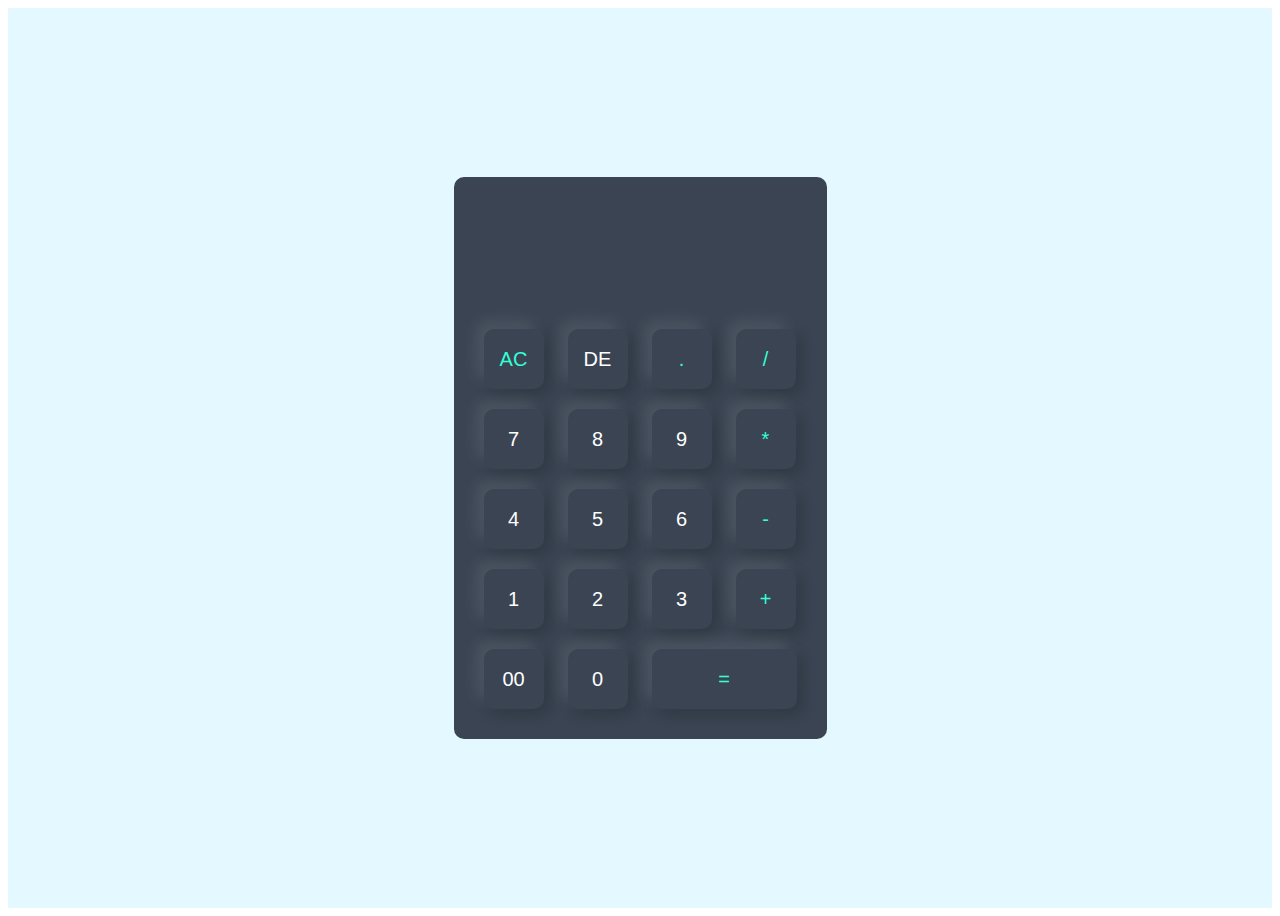
<file: Web d/index.html>
<!DOCTYPE html>
<html lang="en">
<head>
    <meta charset="UTF-8">
    <meta name="viewport" content="width=device-width, initial-scale=1.0">
    <title>Calculator</title>
    <link rel="stylesheet" href="index.css">
</head>
<body>
    <div class="container">
        <div class="calculator">
            <form>
                <div class="display">
                    <input type="text" name="display">
                </div>
                <div>
                    <input type="button" value="AC" onclick="display.value = '' " class="operator">
                    <input type="button" value="DE" onclick="display.value =  display.value.tostring().slice(0,-1)">
                    <input type="button" value="." onclick="display.value += '.' " class="operator">
                    <input type="button" value="/" onclick="display.value += '/' " class="operator">
                </div>
                <div>
                    <input type="button" value="7" onclick="display.value += '7' ">
                    <input type="button" value="8" onclick="display.value += '8' ">
                    <input type="button" value="9" onclick="display.value += '9' ">
                    <input type="button" value="*" onclick="display.value += '*' " class="operator">
                </div>
                <div>
                    <input type="button" value="4" onclick="display.value += '4' ">
                    <input type="button" value="5" onclick="display.value += '5' ">
                    <input type="button" value="6" onclick="display.value += '6' ">
                    <input type="button" value="-" onclick="display.value += '-' " class="operator">
                </div>
                <div>
                    <input type="button" value="1" onclick="display.value += '1' ">
                    <input type="button" value="2" onclick="display.value += '2' ">
                    <input type="button" value="3" onclick="display.value += '3' ">
                    <input type="button" value="+" onclick="display.value += '+' " class="operator">
                </div>
                <div>
                    <input type="button" value="00" onclick="display.value += '00' ">
                    <input type="button" value="0" onclick="display.value += '0' ">
                    <input type="button" value="=" onclick="display.value = eval(display.value)" class="equal operator">
                </div>
            </form>
        </div>
    </div>
</body>
</html>
</file>
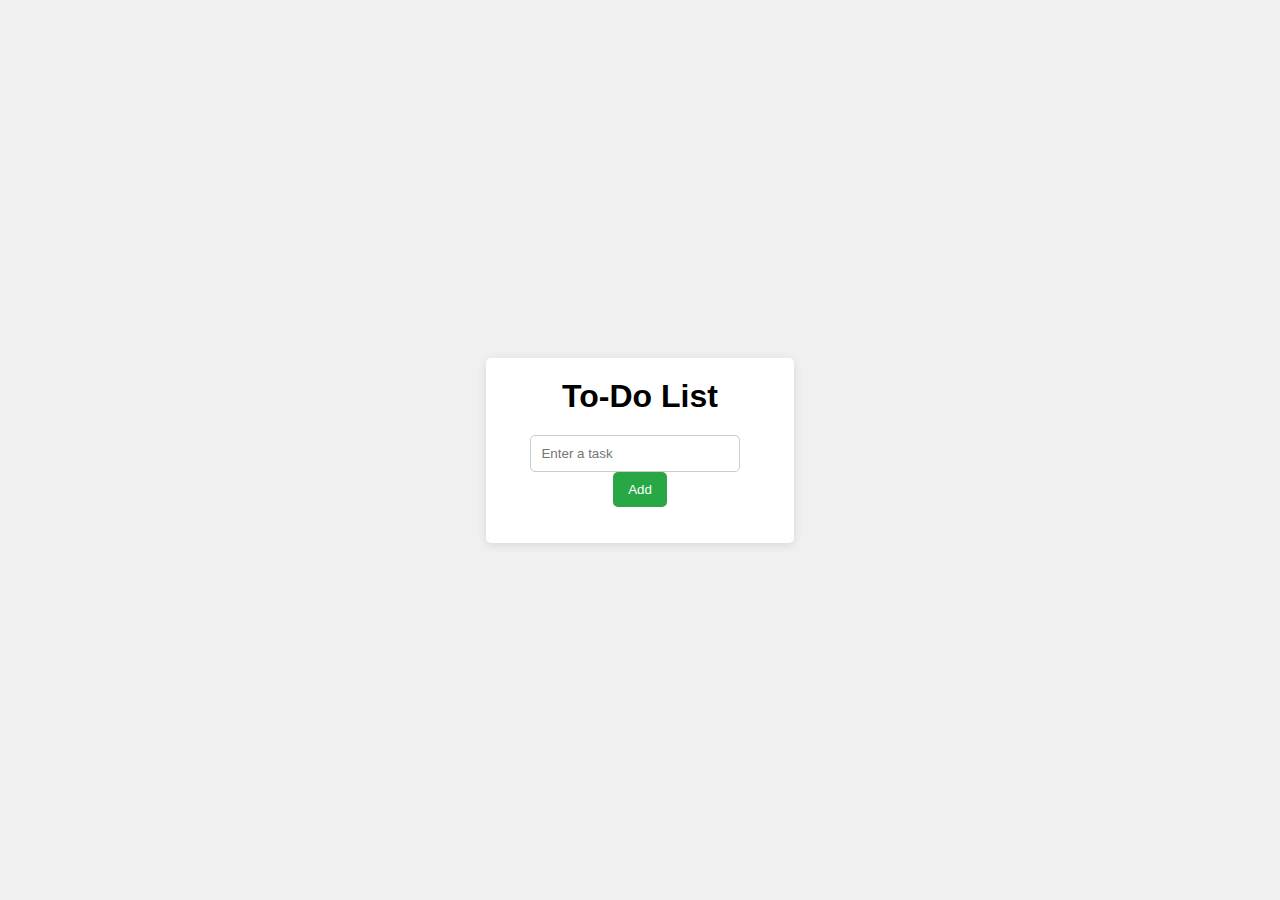
<file: copilot1.html>
<!DOCTYPE html>
<html lang="en">
<head>
    <meta charset="UTF-8">
    <meta name="viewport" content="width=device-width, initial-scale=1.0">
    <link rel="stylesheet" href="copilot1.css
    ">
    <title>To-Do List</title>
</head>
<body>
    <div class="container">
        <h1>To-Do List</h1>
        <input type="text" id="todo-input" placeholder="Enter a task">
        <button onclick="addTodo()">Add</button>
        <ul id="todo-list"></ul>
    </div>
    <script src="copilot1.js"></script>
</body>
</html>
</file>
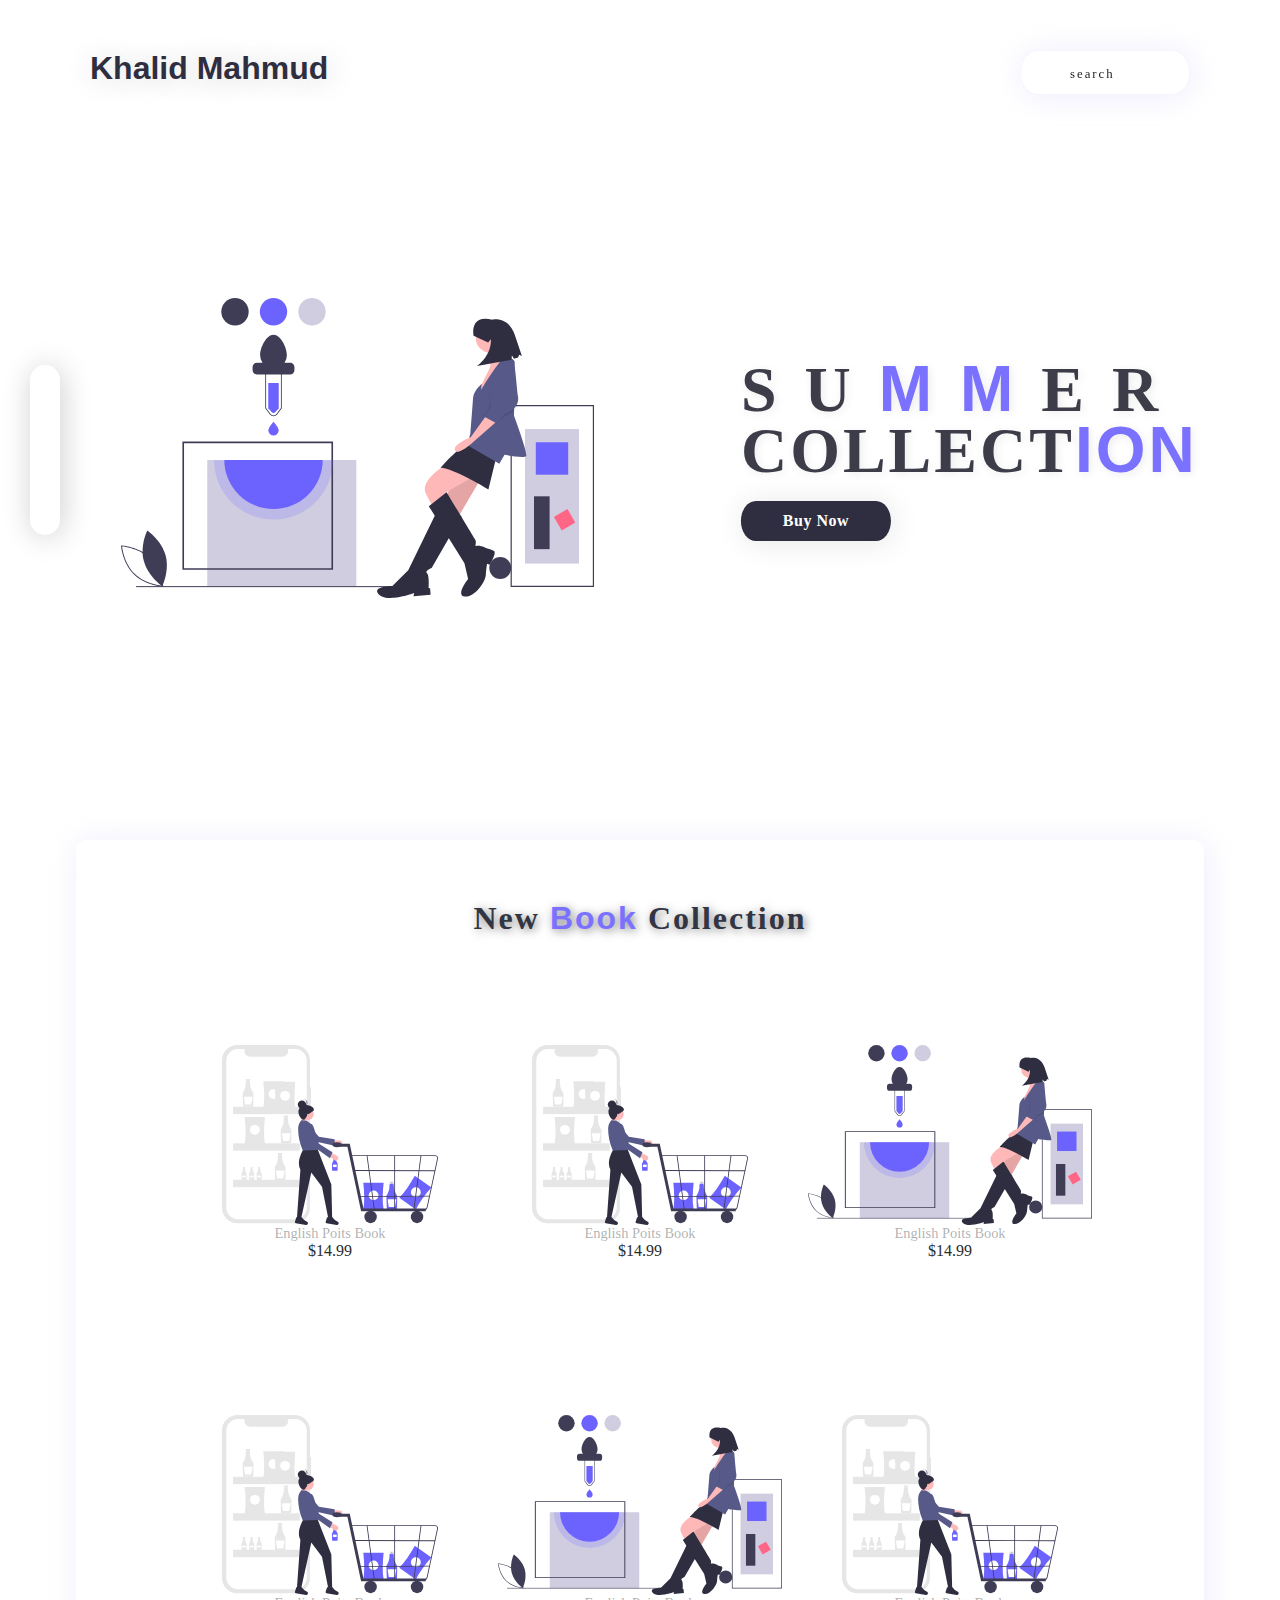
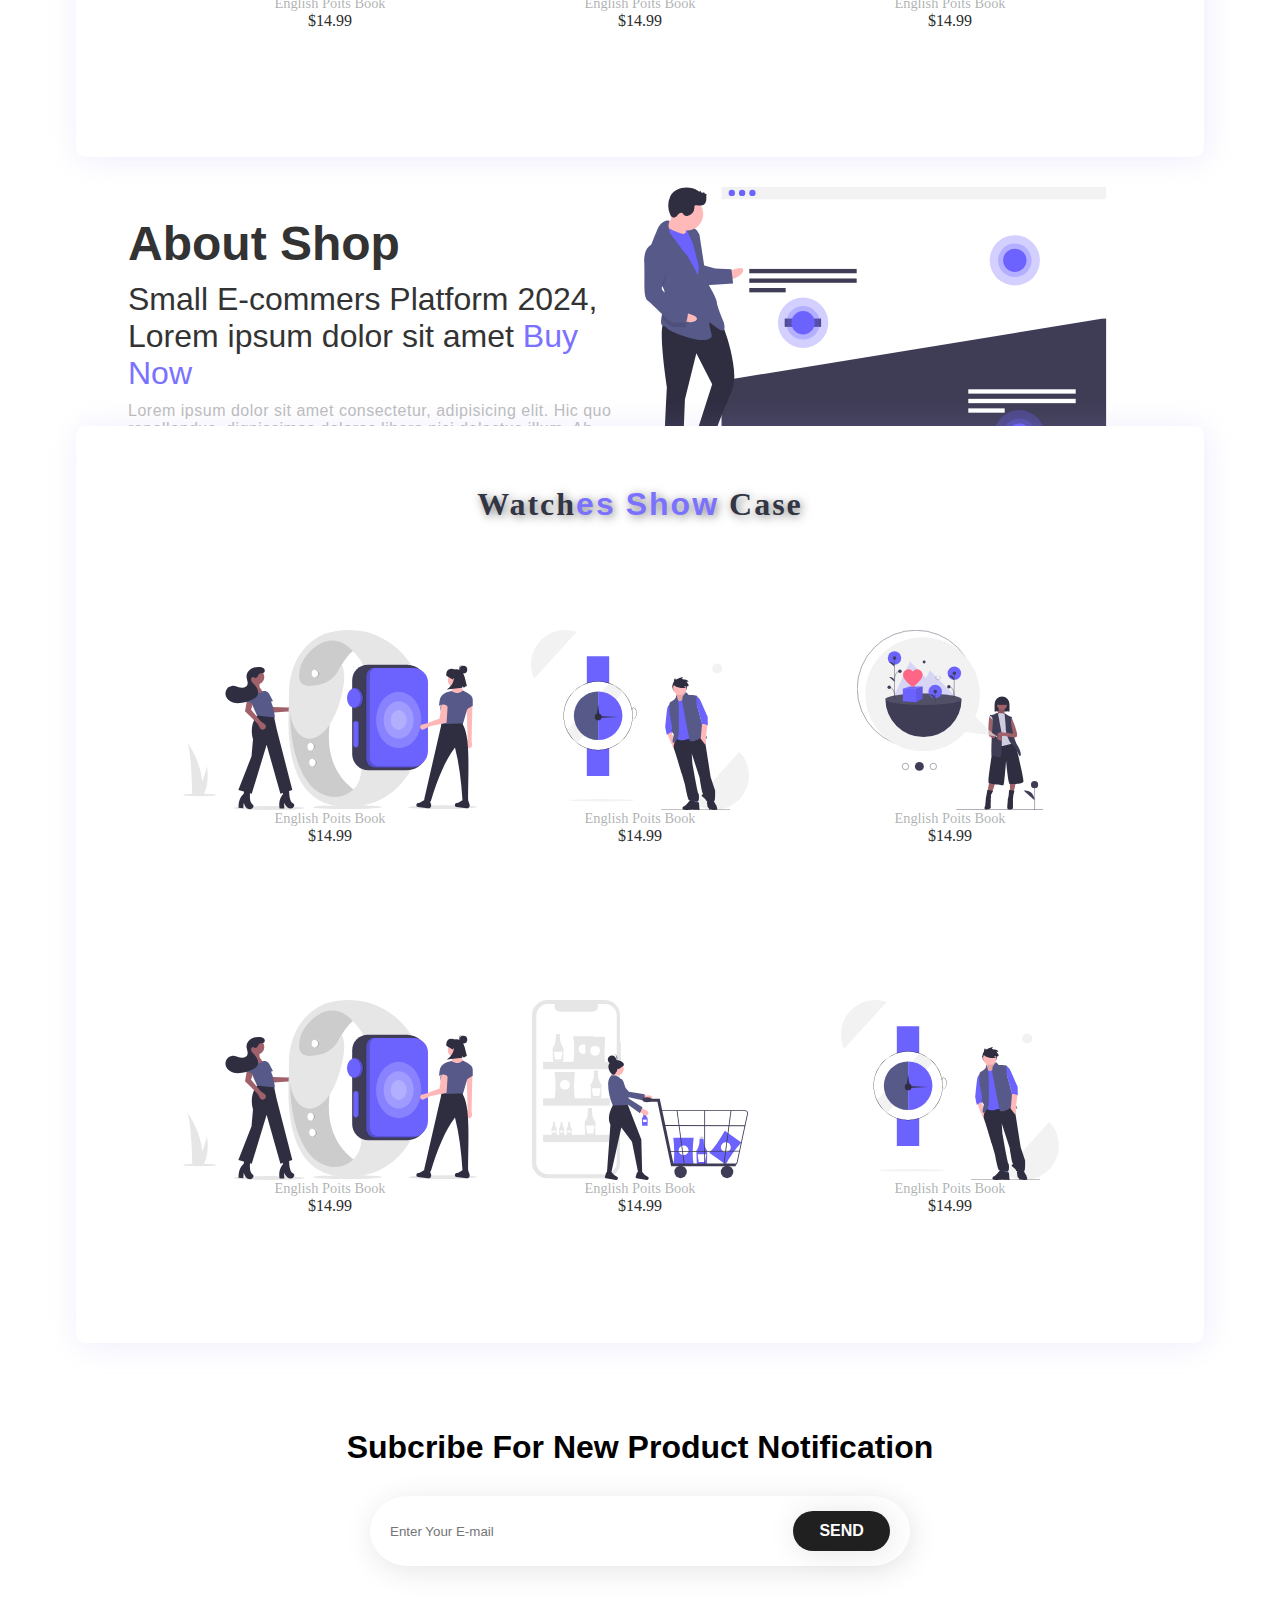
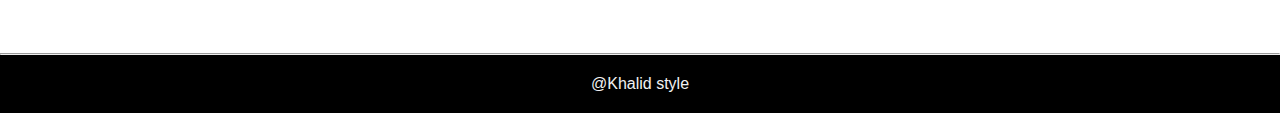
<file: Project 02/Project02.html>
<!DOCTYPE html>
<html lang="en">
<head>
    <meta charset="UTF-8">
    <meta name="viewport" content="width=device-width, initial-scale=1.0">
    <title>Khalid</title>
    <link rel="stylesheet" href="https://cdnjs.cloudflare.com/ajax/libs/font-awesome/6.6.0/css/all.min.css" integrity="sha512-Kc323vGBEqzTmouAECnVceyQqyqdsSiqLQISBL29aUW4U/M7pSPA/gEUZQqv1cwx4OnYxTxve5UMg5GT6L4JJg==" crossorigin="anonymous" referrerpolicy="no-referrer" />
    <link rel="stylesheet" href="Project02.css">
</head>
<body>
    <div class="container">
        <div class="logo">
            <a href="">Khalid Mahmud</a>
        </div>
        <div class="searcharea">
            <div class="searchbox">
                <i class="fas fa-search"></i>
                <input type="search" placeholder="search">
            </div>
        </div>
            <div class="section1">
                <img src="p2/undraw_add_color_19gv.svg" alt="pic">
            </div>

            <div class="section1button">
                <h1>SU<span class="color">MM</span>ER<h1>
                <h2>COLLECT<span class="color">ION</span></h2>
                <button class="btn">
                    Buy Now
                </button>
            </div>
            <div class="iconarea">
                <a href="#"><i class="fab fa-facebook-f"></i></a>
                <a href="#"><i class="fab fa-twitter"></i></a>
                <a href="#"><i class="fab fa-instagram"></i></a>
                <a href="#"><i class="fab fa-youtube"></i></a>
            </div>
    </div>


    <section class="productsection">
        <h3>New <span>Book</span> Collection</h3>
        <div class="product">

            <div class="productbox">
                <img src="p2/undraw_shopping_app_flsj.svg" alt="">
                <p>English Poits Book</p>
                <a href="">$14.99</a>
                <a href="" class="buybtn">Add To Card</a>
            </div>
            <div class="productbox">
                <img src="p2/undraw_shopping_app_flsj.svg" alt="">
                <p>English Poits Book</p>
                <a href="">$14.99</a>
                <a href="" class="buybtn">Add To Card</a>
            </div>
            <div class="productbox">
                <img src="p2/undraw_add_color_19gv.svg" alt="">
                <p>English Poits Book</p>
                <a href="">$14.99</a>
                <a href="" class="buybtn">Add To Card</a>
            </div>
            <div class="productbox">
                <img src="p2/undraw_shopping_app_flsj.svg" alt="">
                <p>English Poits Book</p>
                <a href="">$14.99</a>
                <a href="" class="buybtn">Add To Card</a>
            </div>
            <div class="productbox">
                <img src="p2/undraw_add_color_19gv.svg" alt="">
                <p>English Poits Book</p>
                <a href="">$14.99</a>
                <a href="" class="buybtn">Add To Card</a>
            </div>
            <div class="productbox">
                <img src="p2/undraw_shopping_app_flsj.svg" alt="">
                <p>English Poits Book</p>
                <a href="">$14.99</a>
                <a href="" class="buybtn">Add To Card</a>
            </div>
        </div>
    </section>


    <section class="about">
        <div class="aboutbox">
            <h1>About Shop</h1>
            <h4>Small E-commers Platform 2024, Lorem ipsum dolor sit amet <span>Buy Now</span></h4>
            <p>Lorem ipsum dolor sit amet consectetur, adipisicing elit. Hic quo repellendus, dignissimos dolores libero nisi delectus illum. Ab, suscipit Lorem ipsum dolor sit amet, consectetur adipisicing elit.</p>
        </div>
        <div class="aboutbox">
           <img src="p2/undraw_heatmap_uyye.svg" alt="">
        </div>
    </section>


    <section class="productsection">
        <h3>Watch<span>es</span> <span>Show</span> Case</h3>
        <div class="product">

            <div class="productbox">
                <img src="p2/undraw_watch_application_uhc9.svg" alt="">
                <p>English Poits Book</p>
                <a href="">$14.99</a>
                <a href="" class="buybtn">Add To Card</a>
            </div>
            <div class="productbox">
                <img src="p2/undraw_in_no_time_6igu.svg" alt="">
                <p>English Poits Book</p>
                <a href="">$14.99</a>
                <a href="" class="buybtn">Add To Card</a>
            </div>
            <div class="productbox">
                <img src="p2/undraw_smartwatch_74tv.svg" alt="">
                <p>English Poits Book</p>
                <a href="">$14.99</a>
                <a href="" class="buybtn">Add To Card</a>
            </div>
            <div class="productbox">
                <img src="p2/undraw_watch_application_uhc9.svg" alt="">
                <p>English Poits Book</p>
                <a href="">$14.99</a>
                <a href="" class="buybtn">Add To Card</a>
            </div>
            <div class="productbox">
                <img src="p2/undraw_shopping_app_flsj.svg" alt="">
                <p>English Poits Book</p>
                <a href="">$14.99</a>
                <a href="" class="buybtn">Add To Card</a>
            </div>
            <div class="productbox">
                <img src="p2/undraw_in_no_time_6igu.svg" alt="">
                <p>English Poits Book</p>
                <a href="">$14.99</a>
                <a href="" class="buybtn">Add To Card</a>
            </div>
        </div>
    </section>
    <section class="notification">
        <h1>Subcribe For New Product Notification</h1>
        <div class="notificationinput">
            <input type="email" placeholder="Enter Your E-mail">
            <a href="" class="notificationbutton">SEND</a>
        </div>
    </section>
    <hr>
    <footer>
        <p>@Khalid style</p>
    </footer>
</body>
</html>
</file>
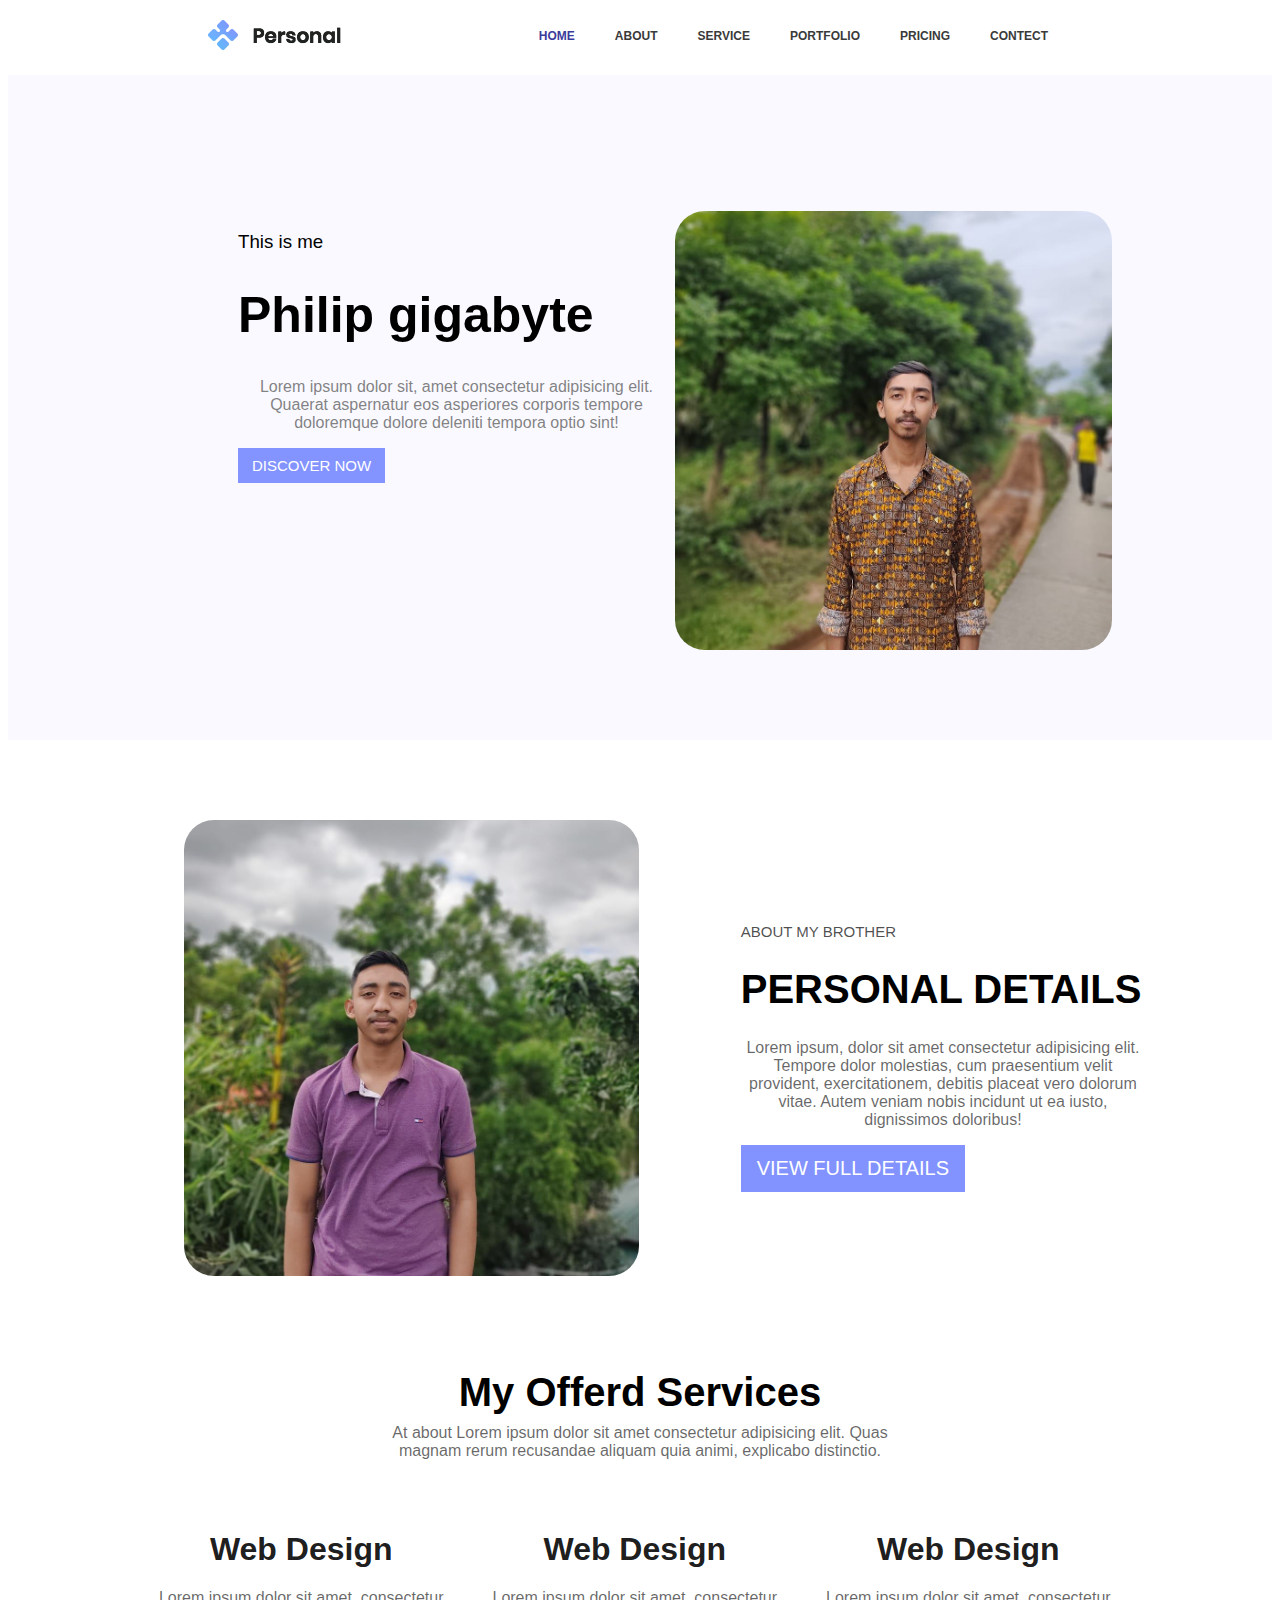
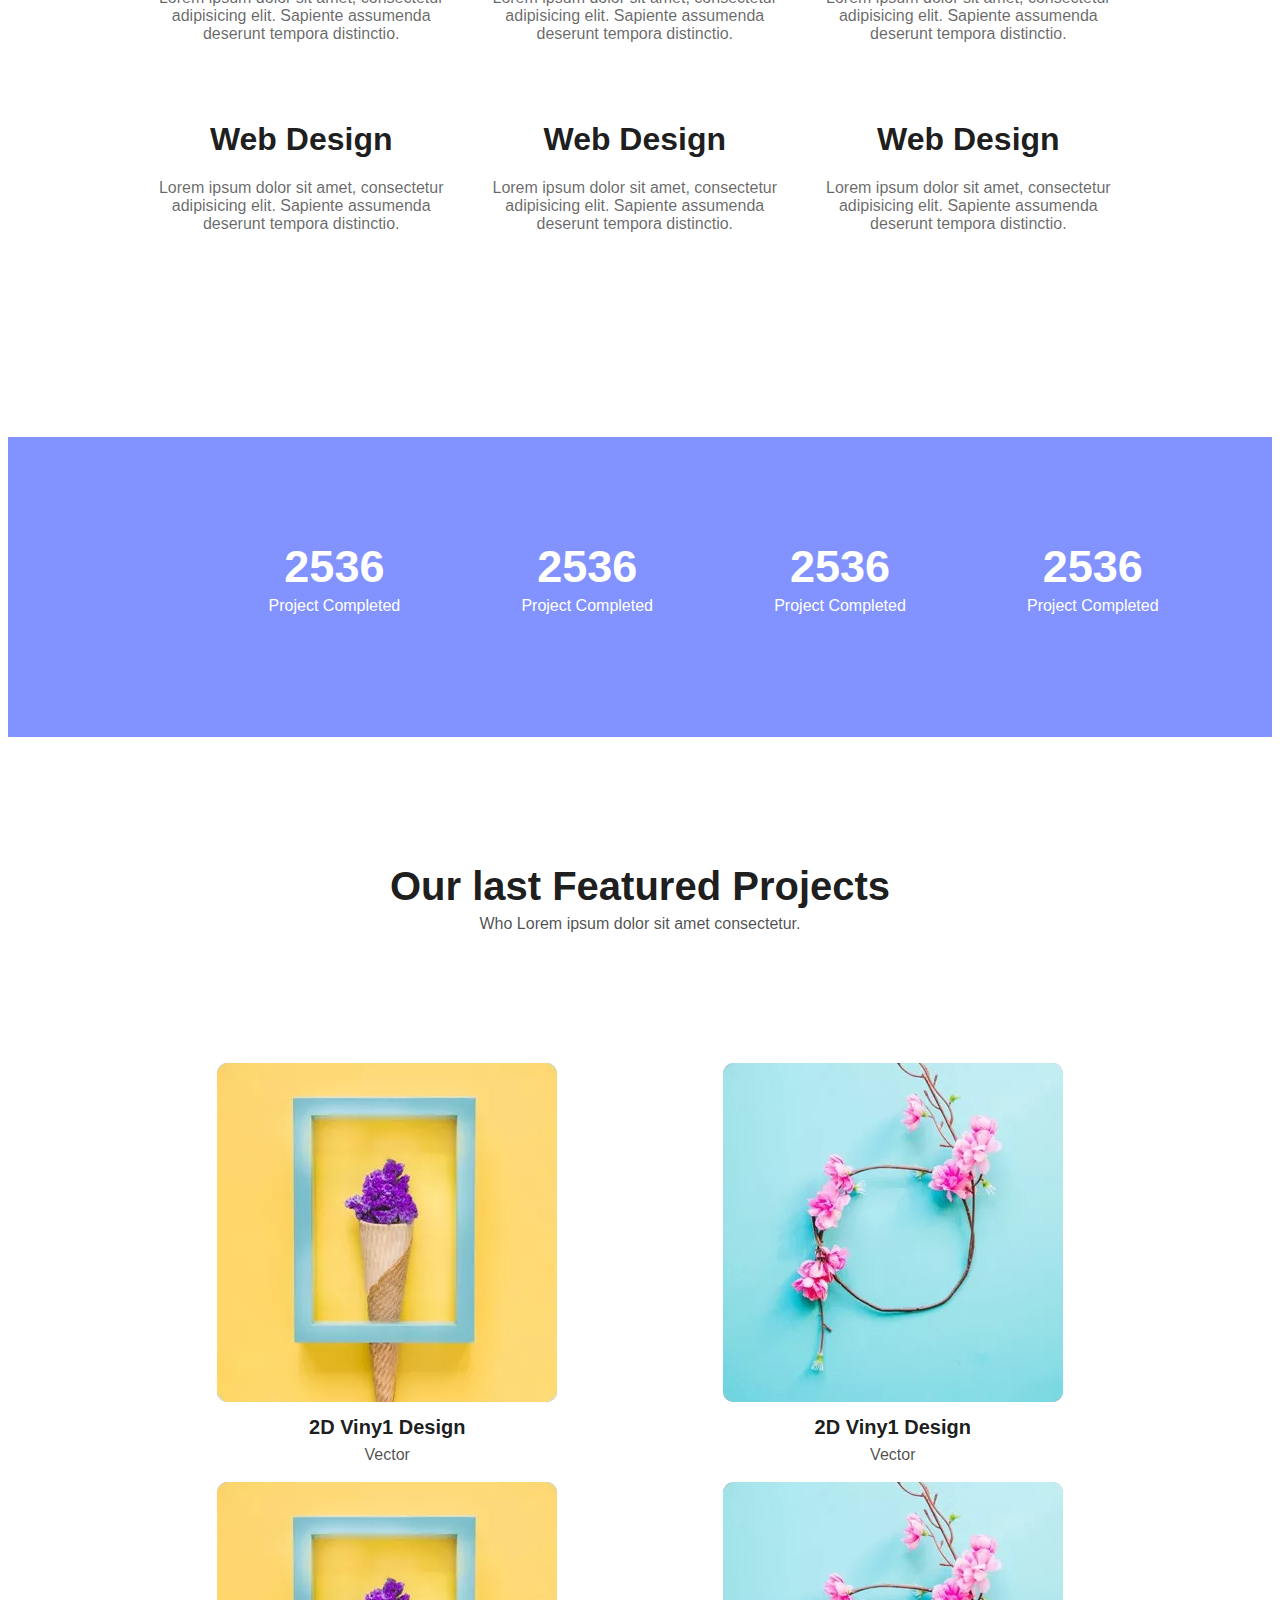
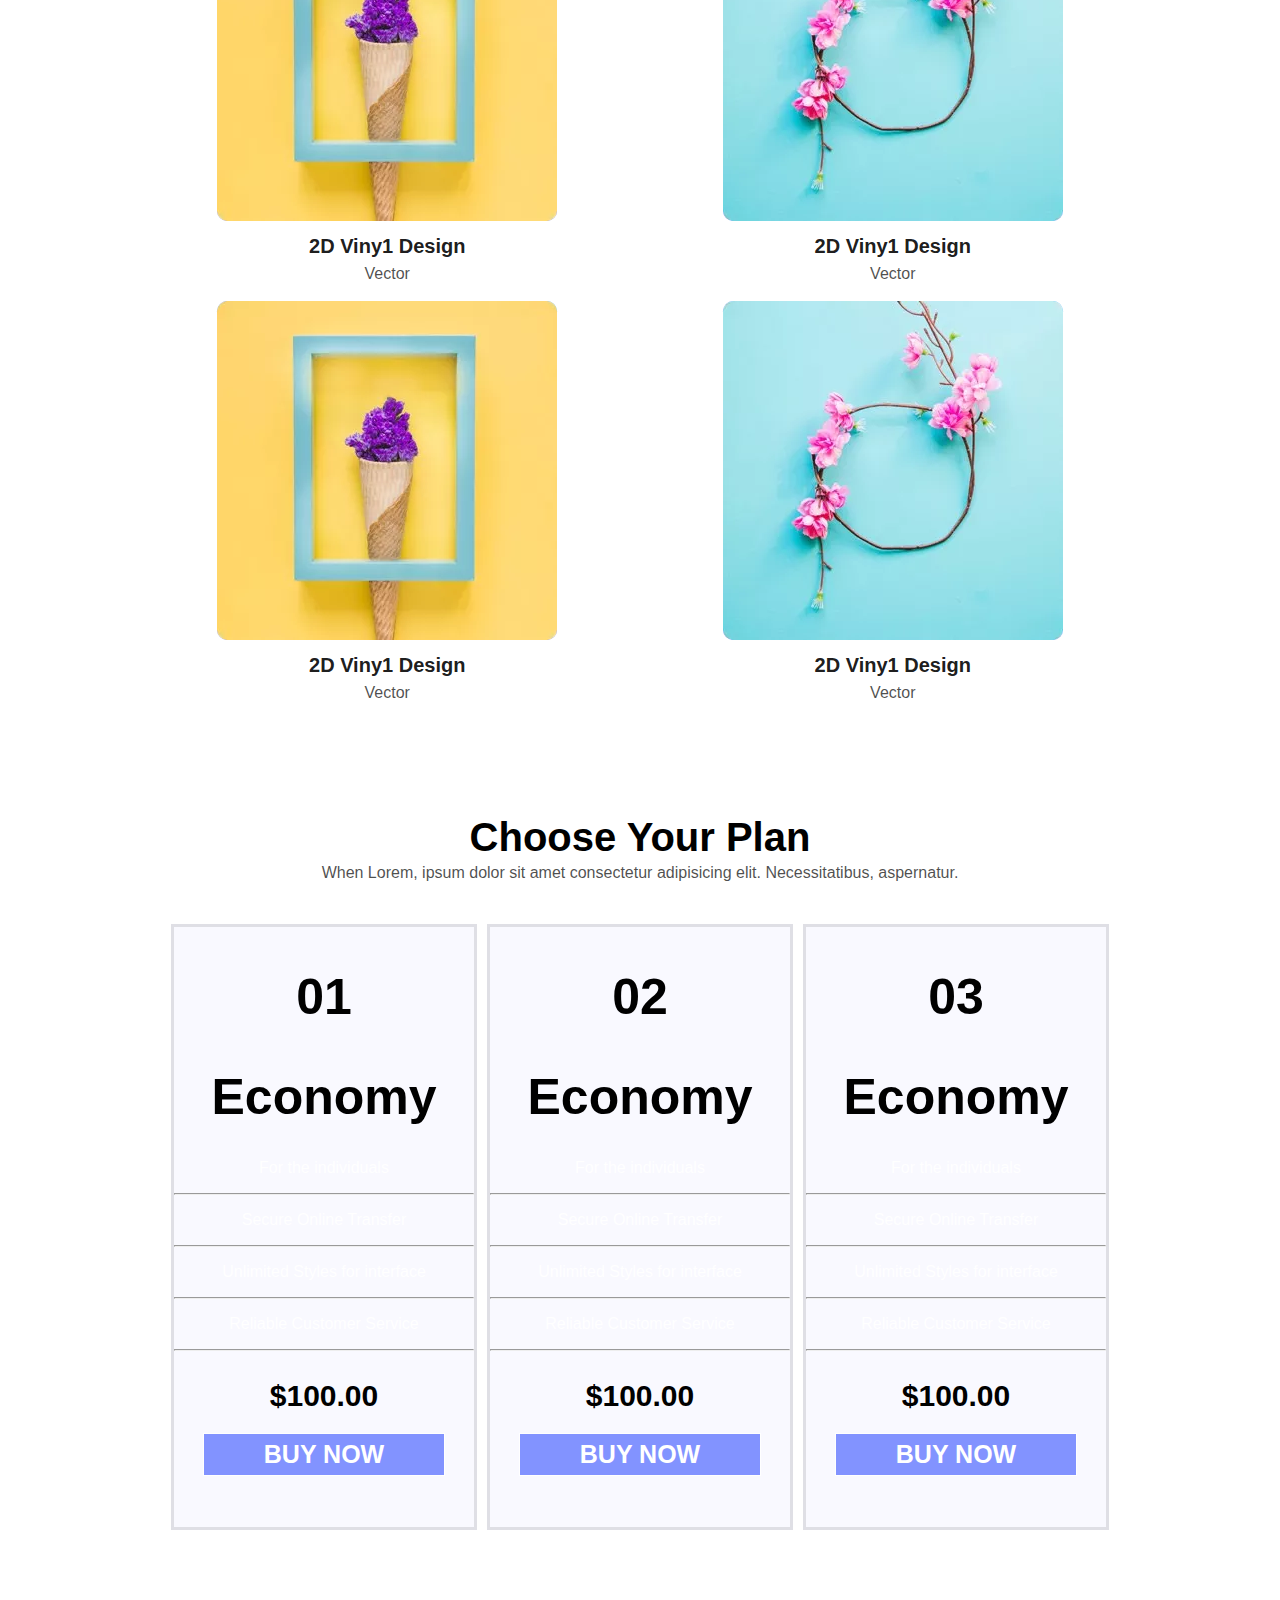
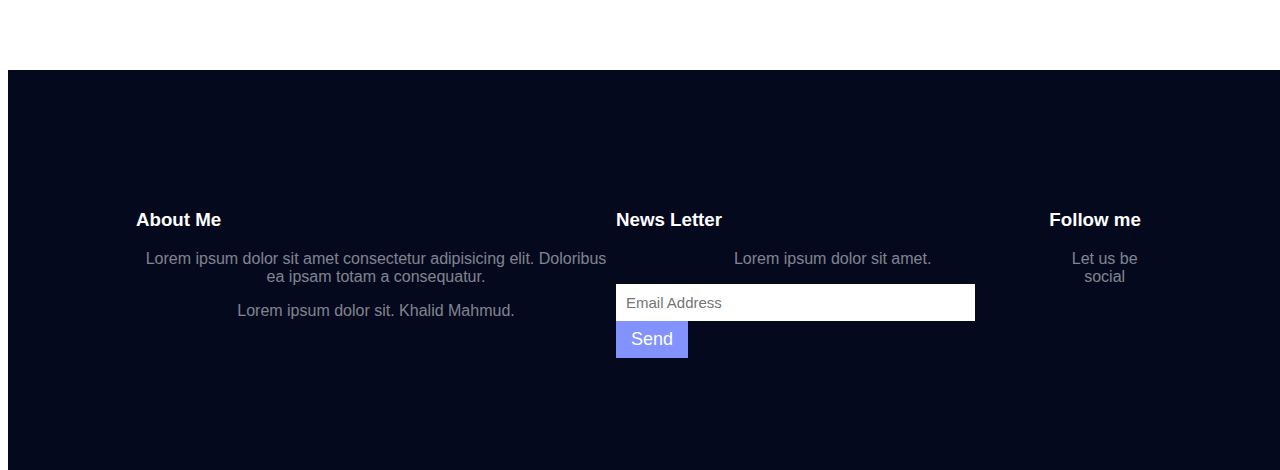
<file: Project 03/project03.html>
<!DOCTYPE html>
<html lang="en">
<head>
    <meta charset="UTF-8">
    <meta name="viewport" content="width=device-width, initial-scale=1.0">
    <link rel="stylesheet" href="https://cdnjs.cloudflare.com/ajax/libs/font-awesome/6.6.0/css/all.min.css" integrity="sha512-Kc323vGBEqzTmouAECnVceyQqyqdsSiqLQISBL29aUW4U/M7pSPA/gEUZQqv1cwx4OnYxTxve5UMg5GT6L4JJg==" crossorigin="anonymous" referrerpolicy="no-referrer" />
    <title>Khalid Demo </title>
    <link rel="stylesheet" href="project03.css">
</head>
    <!--Header start-->
<body>
    <header>
        <div class="logo">
            <img src="p3/logo.png.webp" alt="Personal"> 
        </div>
        <div class="nav">
            <input type="checkbox" id="check">
            <label for="check" class="checkbtn">
            <i class="fas fa-bars"></i>

            </label>
            <ul>
                <li><a href="#" style="color: rgb(59, 59, 155);">Home</a></li>
                <li><a href="#">About</a></li>
                <li><a href="#">Service</a></li>
                <li><a href="#">Portfolio</a></li>
                <li><a href="#">Pricing</a></li>
                <li><a href="#">Contect</a></li>
            </ul>
        </div>
    </header>
    <!--Header end-->

    <!--Section one start-->
    <section class="section1">
        <div class="half1">
            <h3>This is me</h3>
            <h1>Philip gigabyte</h1>
            <p>Lorem ipsum dolor sit, amet consectetur adipisicing elit. Quaerat aspernatur eos asperiores corporis tempore doloremque dolore deleniti tempora optio sint!</p>
            <input type="button" value="DISCOVER NOW">
        </div>
        <div class="half2">
            <img src="p3/khalidpf.png.jpg" alt="">
        </div>
    </section>
    <!--Section one end-->

    <!--section two start-->
    <section class="section2">
        <div class="img2">
            <img src="p3/rifatpf.png.jpg" alt="">
        </div>
        <div class="text2">
            <h3>ABOUT MY BROTHER</h3>
            <h1>PERSONAL DETAILS</h1>
            <p>Lorem ipsum, dolor sit amet consectetur adipisicing elit. Tempore dolor molestias, cum praesentium velit provident, exercitationem, debitis placeat vero dolorum vitae. Autem veniam nobis incidunt ut ea iusto, dignissimos doloribus!</p>
            <input type="button" value="VIEW FULL DETAILS">
        </div>
    </section>
    <!--Section two end-->

    <!--Section three start-->
    <section class="section3">
        <div class="text3">
            <h1>
               My Offerd Services
            </h1>
            <p>At about Lorem ipsum dolor sit amet consectetur adipisicing elit. Quas magnam rerum recusandae aliquam quia animi, explicabo distinctio.</p>
        </div>
        <div class="service">
            <div class="service1">
                <div>
                    <i class="fa-solid fa-camera"></i>
                    <h1>Web Design</h1>
                    <p>Lorem ipsum dolor sit amet, consectetur adipisicing elit. Sapiente assumenda deserunt tempora distinctio.</p>
                </div>
                <div>
                    <i class="fa-solid fa-camera"></i>
                    <h1>Web Design</h1>
                    <p>Lorem ipsum dolor sit amet, consectetur adipisicing elit. Sapiente assumenda deserunt tempora distinctio.</p>
                </div>
                <div>
                    <i class="fa-solid fa-camera"></i>
                    <h1>Web Design</h1>
                    <p>Lorem ipsum dolor sit amet, consectetur adipisicing elit. Sapiente assumenda deserunt tempora distinctio.</p>
                </div>
            </div>
            <div class="service2">
                <div>
                    <i class="fa-solid fa-camera"></i>
                    <h1>Web Design</h1>
                    <p>Lorem ipsum dolor sit amet, consectetur adipisicing elit. Sapiente assumenda deserunt tempora distinctio.</p>
                </div>
                <div>
                    <i class="fa-solid fa-camera"></i>
                    <h1>Web Design</h1>
                    <p>Lorem ipsum dolor sit amet, consectetur adipisicing elit. Sapiente assumenda deserunt tempora distinctio.</p>
                </div>
                <div>
                    <i class="fa-solid fa-camera"></i>
                    <h1>Web Design</h1>
                    <p>Lorem ipsum dolor sit amet, consectetur adipisicing elit. Sapiente assumenda deserunt tempora distinctio.</p>
                </div>
            </div>
        </div>
    </section>
    <!--Section three end-->
<!--Section four start-->
    <section class="section4">
        <div>
            <h1>2536</h1>
            <p>Project Completed</p>
        </div>
        <div>
            <h1>2536</h1>
            <p>Project Completed</p>
        </div>
        <div>
            <h1>2536</h1>
            <p>Project Completed</p>
        </div>
        <div>
            <h1>2536</h1>
            <p>Project Completed</p>
        </div>
    </section>
<!--Section four end-->

<!--Portfolio part start-->
    <section class="section5">
        <div class="text4">
            <h1>Our last Featured Projects</h1>
            <p>Who Lorem ipsum dolor sit amet consectetur.</p>
        </div>
        <div class="imgg">
            <div>
                <figure>
                    <img src="p3/p1.jpg.webp" alt="">
                </figure>
                <h1>2D Viny1 Design</h1>
                <p>Vector</p>
            </div>
            <div>
                <figure>
                    <img src="p3/p2.jpg.webp" alt="">
                </figure>
                <h1>2D Viny1 Design</h1>
                <p>Vector</p>
            </div>
            <div>
                <figure>
                    <img src="p3/p1.jpg.webp" alt="">
                </figure>
                <h1>2D Viny1 Design</h1>
                <p>Vector</p>
            </div>
            <div>
                <figure>
                    <img src="p3/p2.jpg.webp" alt="">
                </figure>
                <h1>2D Viny1 Design</h1>
                <p>Vector</p>
            </div>
            <div>
                <figure>
                    <img src="p3/p1.jpg.webp" alt="">
                </figure>
                <h1>2D Viny1 Design</h1>
                <p>Vector</p>
            </div>
            <div>
                <figure>
                    <img src="p3/p2.jpg.webp" alt="">
                </figure>
                <h1>2D Viny1 Design</h1>
                <p>Vector</p>
            </div>
        </div>
    </section>
<!--Portfolio part end-->
<!--Pricing table start-->
    <section class="section6">
        <div class="text5">
            <h1>Choose Your Plan</h1>
            <p>When Lorem, ipsum dolor sit amet consectetur adipisicing elit. Necessitatibus, aspernatur.</p>
        </div>
        <div class="card">
            <div class="card1">
                <h1>01</h1>
                <h1>Economy</h1>
                <p>For the individuals</p>
                <hr>
                <p>Secure Online Transfer</p>
                <hr>
                <p>Unlimited Styles for interface</p>
                <hr>
                <p>Reliable Customer Service</p>
                <hr>
                <h1 class="price">$100.00</h1>
                <input type="button" value="BUY NOW">
            </div>
            <div class="card1">
                <h1>02</h1>
                <h1>Economy</h1>
                <p>For the individuals</p>
                <hr>
                <p>Secure Online Transfer</p>
                <hr>
                <p>Unlimited Styles for interface</p>
                <hr>
                <p>Reliable Customer Service</p>
                <hr>
                <h1 class="price">$100.00</h1>
                <input type="button" value="BUY NOW">
            </div>
            <div class="card1">
                <h1>03</h1>
                <h1>Economy</h1>
                <p>For the individuals</p>
                <hr>
                <p>Secure Online Transfer</p>
                <hr>
                <p>Unlimited Styles for interface</p>
                <hr>
                <p>Reliable Customer Service</p>
                <hr>
                <h1 class="price">$100.00</h1>
                <input type="button" value="BUY NOW">
            </div>
        </div>
    </section>
<!--Pricing table end-->

<!--Footer start-->
<footer>
    <div class="foot">
        <div class="foot1">
            <h3>About Me</h3>
            <p style="width: 480px;">Lorem ipsum dolor sit amet consectetur adipisicing elit. Doloribus ea ipsam totam a consequatur.</p>
            <p>Lorem ipsum dolor sit. Khalid Mahmud.</p>
        </div>
        <div class="foot1">
            <h3>News Letter</h3>
            <p>Lorem ipsum dolor sit amet.</p>
            <input type="text" placeholder="Email Address">
            <button>
                Send
            </button>
        </div>
        <div class="foot1">
            <h3>Follow me</h3>
            <p>Let us be social</p>
            <i class="fab fa-facebook-f"></i>
            <i class="fab fa-twitter"></i><i class="fab fa-instagram"></i>
            <i class="fab fa-youtube"></i>
        </div>
    </div>
</footer>
<!--Footer end-->
</body>
</html>
</file>
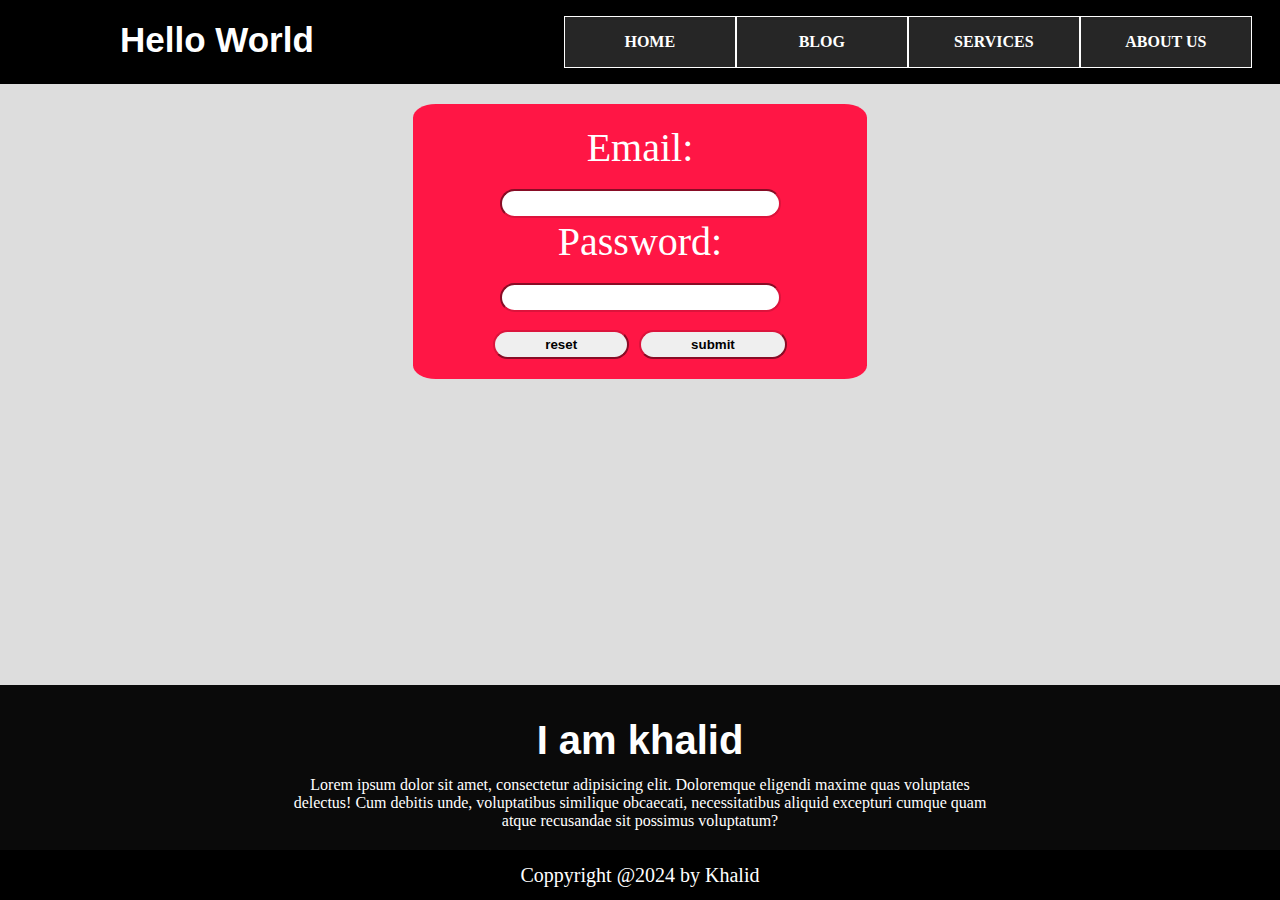
<file: Web d/demo1.html>
<!DOCTYPE html>
<html lang="en">
<head>
    <meta charset="UTF-8">
    <meta name="viewport" content="width=device-width, initial-scale=1.0">
    <link rel="stylesheet" href="https://cdnjs.cloudflare.com/ajax/libs/font-awesome/6.6.0/css/all.min.css" integrity="sha512-Kc323vGBEqzTmouAECnVceyQqyqdsSiqLQISBL29aUW4U/M7pSPA/gEUZQqv1cwx4OnYxTxve5UMg5GT6L4JJg==" crossorigin="anonymous" referrerpolicy="no-referrer" />
    <title>Hello World</title>
    <link rel="stylesheet" href="demo1.css">
</head>
<body>
    <!--header start-->
    <header>
        <div class="logo"> Hello World </div>
        <div class="navbar">
            <ul>
                <li><a href="#">Home</a></li>
                <li><a href="#">Blog</a></li>
                <li><a href="#">Services</a>
                    <ul>
                        <li>Graphic</li>
                        <li>Web Design</li>
                        <li>Web Development</li>
                    </ul>
                </li>
                <li><a href="#">About us</a>
            </ul>
        </div>
    </header>
    <!--header end-->

    <!--form start-->
        <div class="form1">
            <form action="#" method="get">
                Email: <br>
                <input type="text" name="username" id="email"><br>
                Password: <br>
                <input type="password" name="password" id="pass">
                <br>
                <input type="reset" value="reset" class="btn">
                <input type="submit" value="submit" class="btn">
            </form>
        </div>
    <!--form end-->

    <!--foter start-->
    <footer>
        <div class="name">
            <h2> I am khalid</h2>
        </div>
        <div class="text">
            <p>Lorem ipsum dolor sit amet, consectetur adipisicing elit. Doloremque eligendi maxime quas voluptates delectus! Cum debitis unde, voluptatibus similique obcaecati, necessitatibus aliquid excepturi cumque quam atque recusandae sit possimus voluptatum?
            </p>
        </div>
        <div class="icon">
            <i class="fa-brands fa-facebook"></i>
            <i class="fa-brands fa-twitter"></i>
            <i class="fa-brands fa-linkedin"></i>
            <i class="fa-brands fa-youtube"></i>
        </div>
        <div class="coppy">
            Coppyright @2024 by Khalid
        </div>
    </footer>
    <!--foter end-->
</body>
</html>
</file>
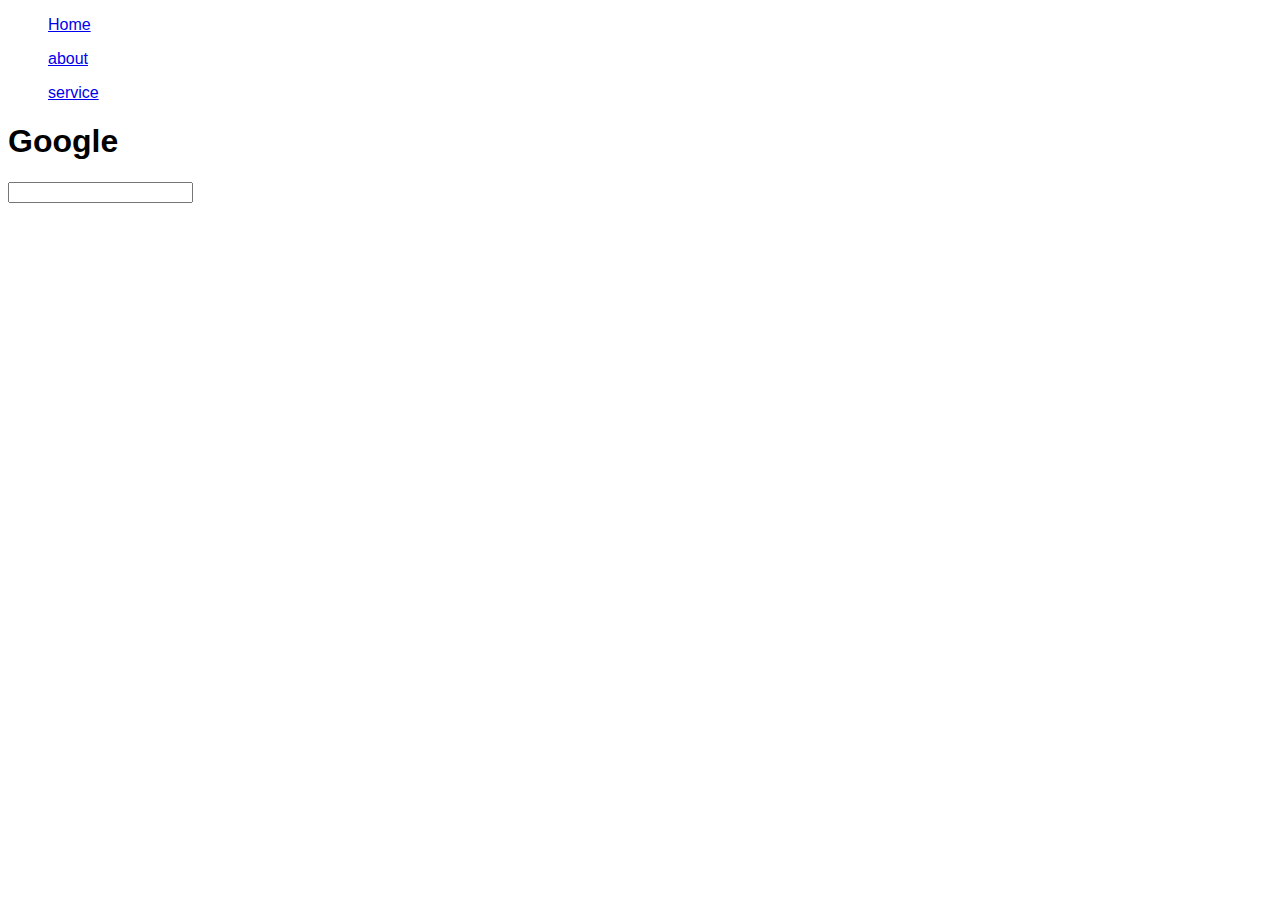
<file: Web d/DemoGoogle.html>
<!DOCTYPE html>
<html lang="en">
<head>
    <meta charset="UTF-8">
    <meta name="viewport" content="width=device-width, initial-scale=1.0">
    <title>New Tab</title>
    <link rel="stylesheet" href="DemoGoogle.css">
</head>
<body>
    <section class="section1">

        <li class="list1"> 
            <a href="#"><ul>Home</ul></a>
            <a href="#"><ul>about</ul></a>
            <a href="#"><ul>service</ul></a>
        </li>
       
    
    </section>


    <section class="section2">

        <h1 class="H1">
            Google
        </h1>

    </section>


    <section class="section3s">

        
        <input type="search">
        

    </section>
</body>
</html>
</file>
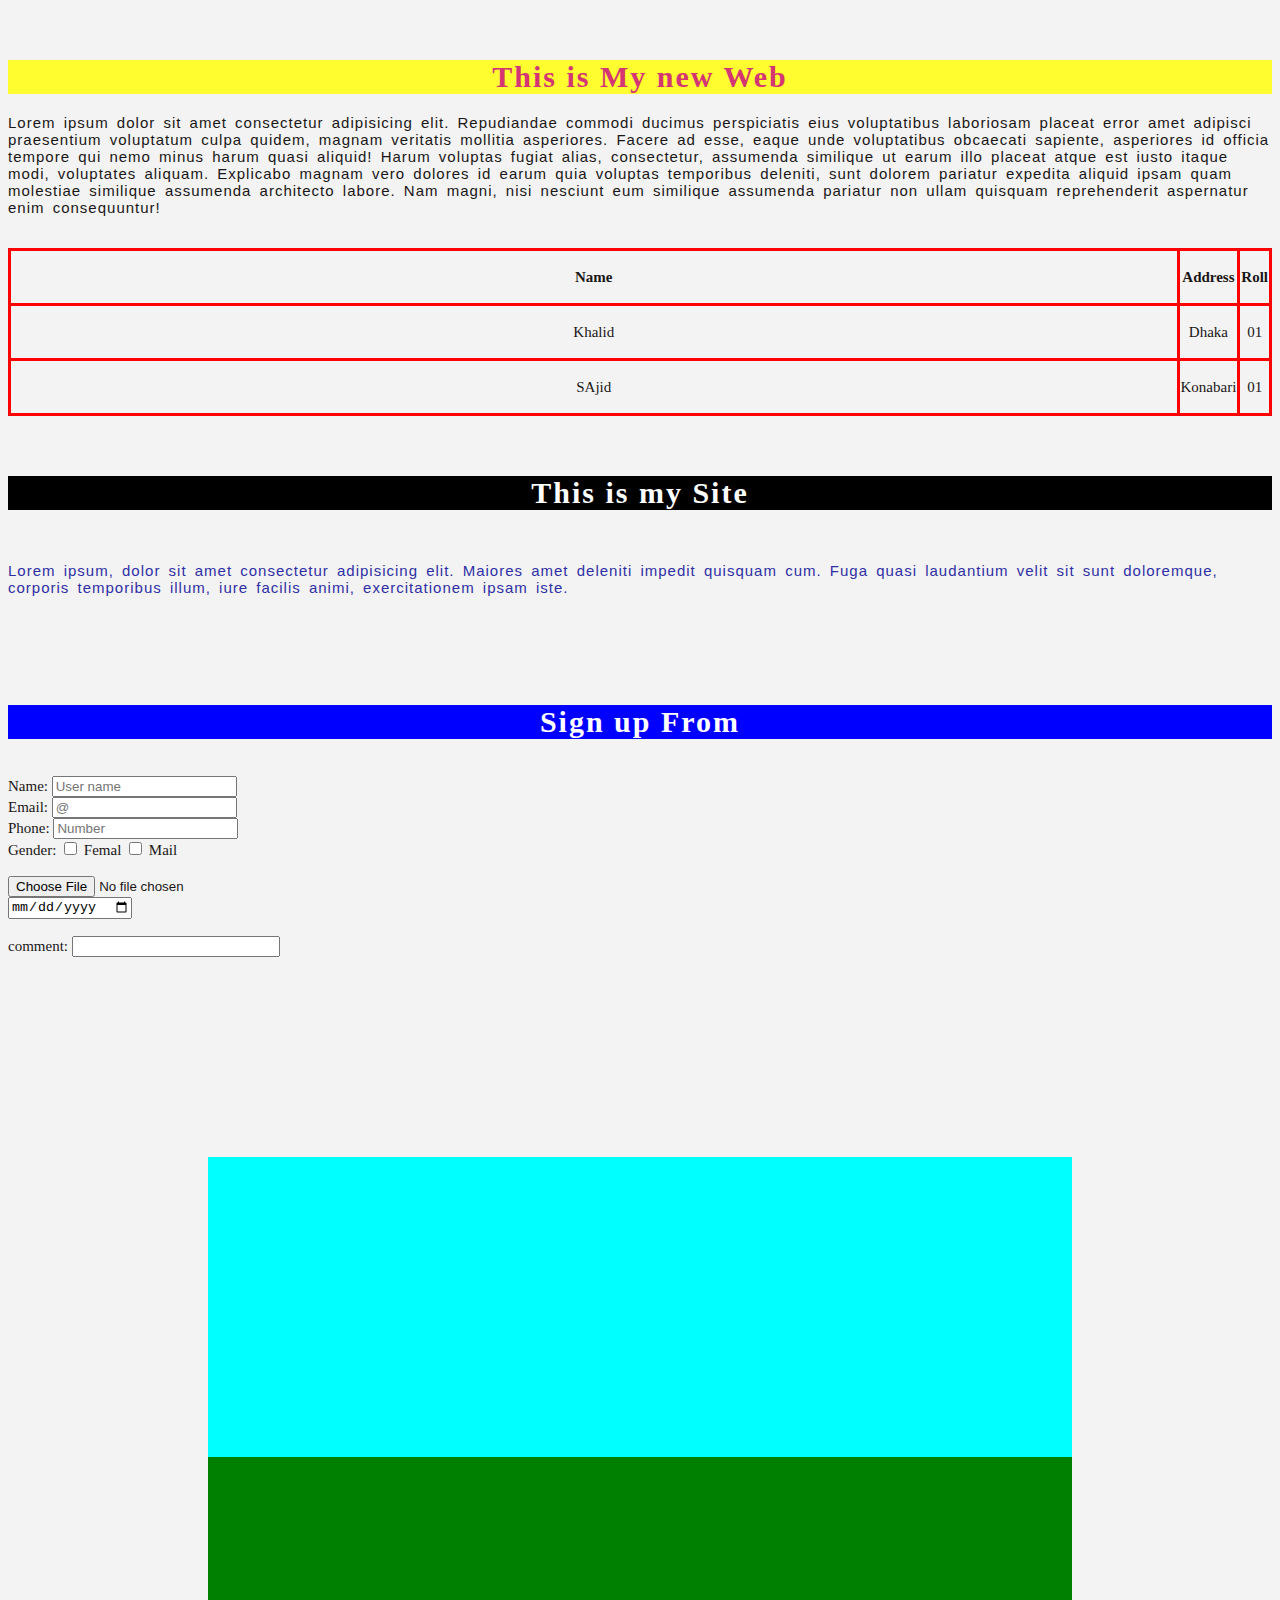
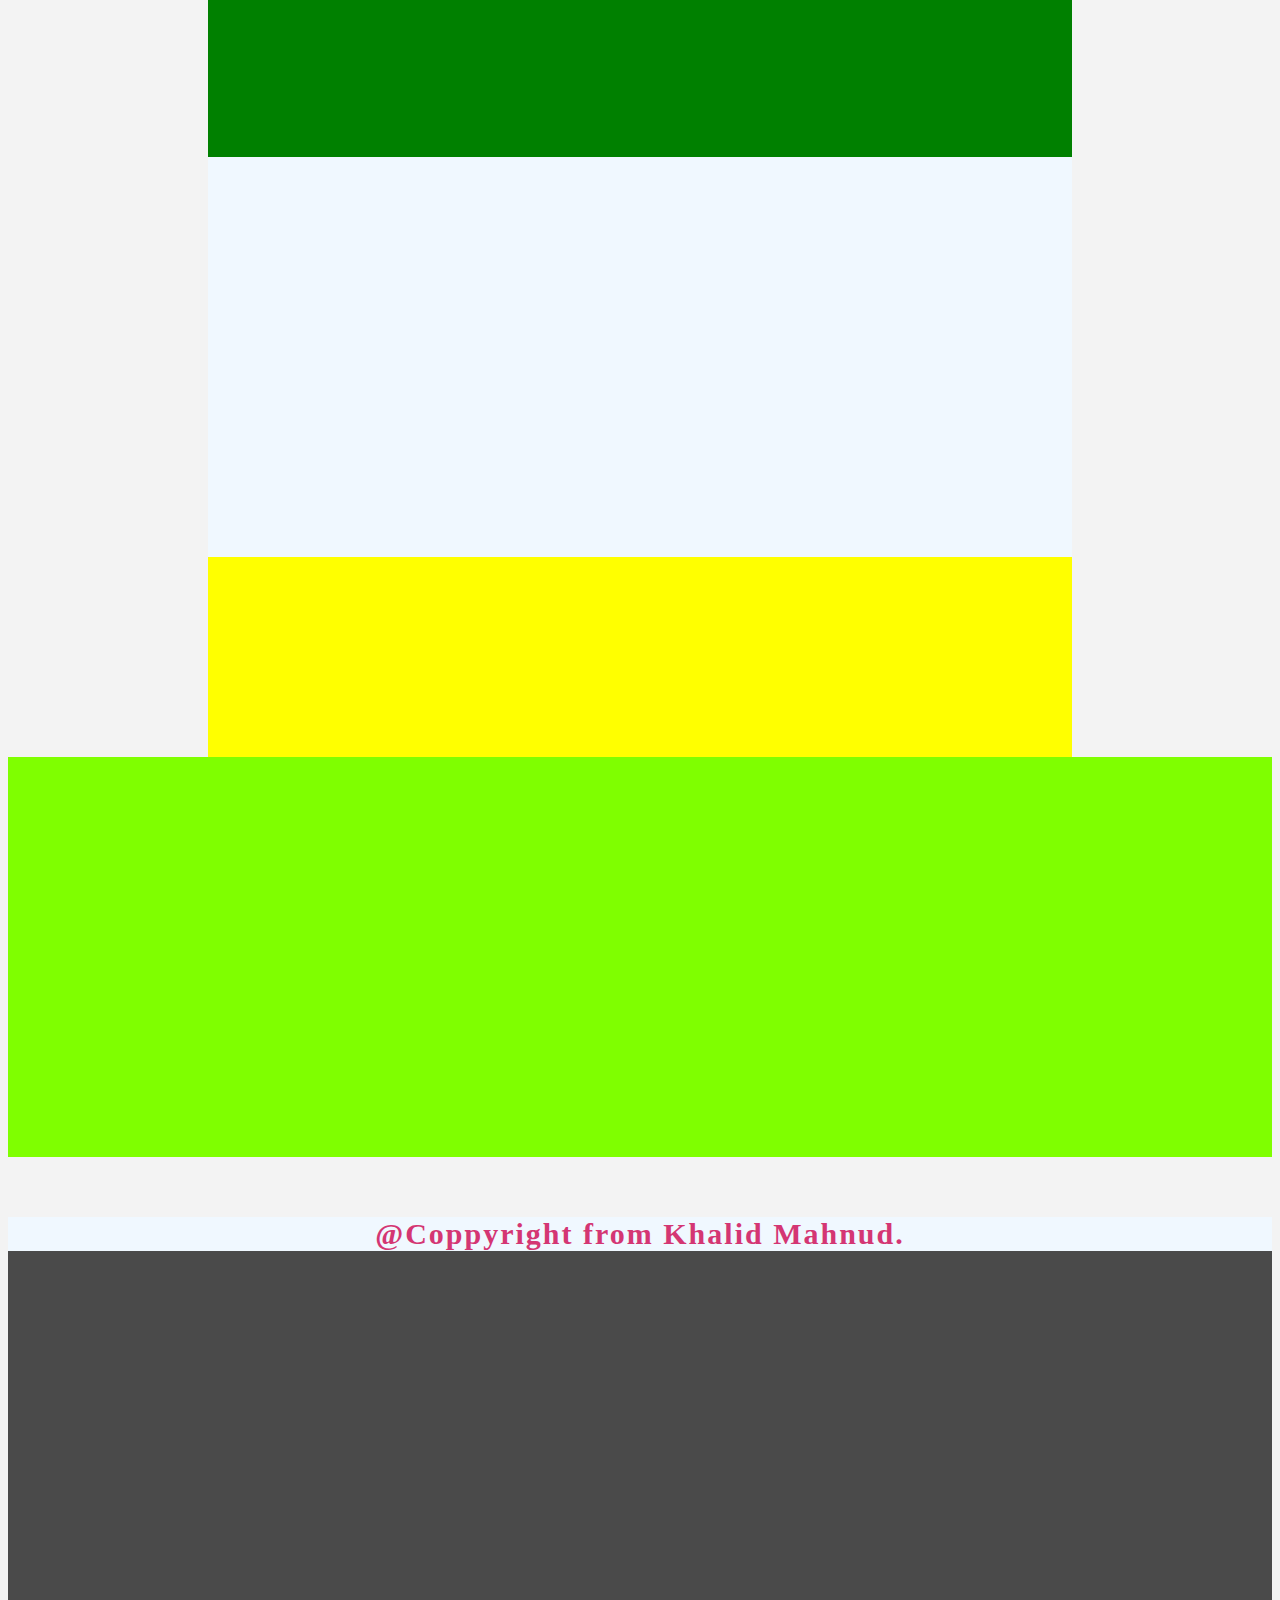
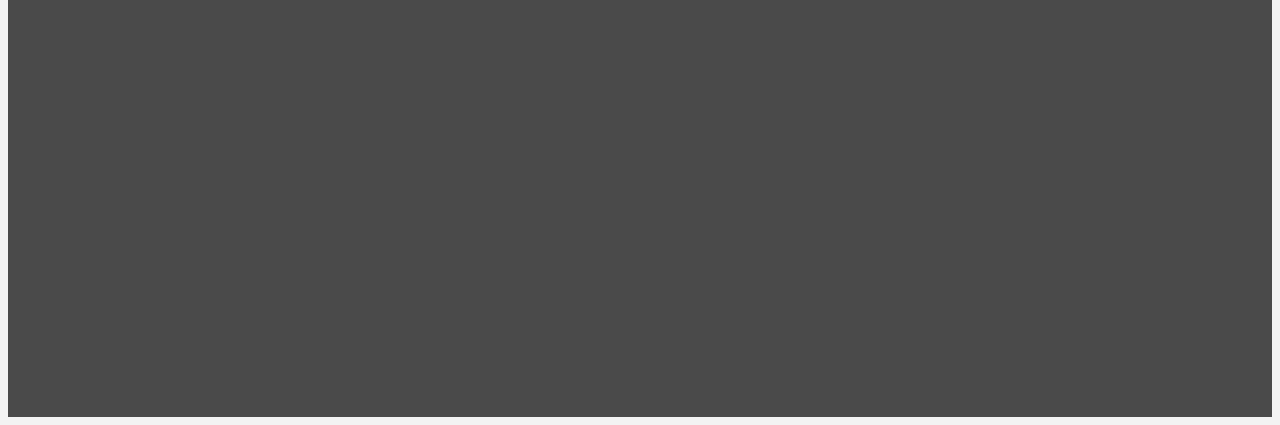
<file: Web d/khalid.html>
<!DOCTYPE html>
<html lang="en">
<head>
    <meta charset="UTF-8">
    <meta name="viewport" content="width=device-width, initial-scale=1.0">
    <link rel="stylesheet" href="khalid.css">
    <title>Khalid</title>
</head>
<body>
    <H1>This is My new Web</H1>
    <p>Lorem ipsum dolor sit amet consectetur adipisicing elit. Repudiandae commodi ducimus perspiciatis eius voluptatibus laboriosam placeat error amet adipisci praesentium voluptatum culpa quidem, magnam veritatis mollitia asperiores. Facere ad esse, eaque unde voluptatibus obcaecati sapiente, asperiores id officia tempore qui nemo minus harum quasi aliquid! Harum voluptas fugiat alias, consectetur, assumenda similique ut earum illo placeat atque est iusto itaque modi, voluptates aliquam. Explicabo magnam vero dolores id earum quia voluptas temporibus deleniti, sunt dolorem pariatur expedita aliquid ipsam quam molestiae similique assumenda architecto labore. Nam magni, nisi nesciunt eum similique assumenda pariatur non ullam quisquam reprehenderit aspernatur enim consequuntur!</p>

    <br>
    <table class="tbl">
      <tr>
        <th>Name</th>
        <th>Address</th>
        <th>Roll</th>
      </tr>
      <tr>
        <td>Khalid</td>
        <td>Dhaka</td>
        <td>01</td>
      </tr>
      <tr>
        <td>SAjid</td>
        <td>Konabari</td>
        <td>01</td>
      </tr>       
    </table>

    <h1 style="background-color: black; color: white;">This is my Site </h1>
    <br> 
    <p style="color: rgb(47, 47, 165);">Lorem ipsum, dolor sit amet consectetur adipisicing elit. Maiores amet deleniti impedit quisquam cum. Fuga quasi laudantium velit sit sunt doloremque, corporis temporibus illum, iure facilis animi, exercitationem ipsam iste.</p>
    <br>
    <br>
      <h1 style="display: flex; align-items: center; justify-content: center; color: white;
      background-color: blue;">Sign up From</h1>
    <br>Name:
    <label for="Name"></label>
    <input type="text" id="name" placeholder="User name">
    <br>Email:
    <label for="Email"></label>
    <input type="email" id="Email" placeholder="@">
    <br>Phone:
    <label for="Phone Number" id="numb"></label>
    <input type="number" id="numb" placeholder="Number">
    <br>Gender:
    <input type="checkbox" id="gen">
    <label for="gen1" id="gen">Femal</label>
    <input type="checkbox" id="gen">
    <label for="gen2" id="gen">Mail</label>


    <br><br>
    <input type="file">
    <br>
    <input type="date" id="dt" >
    <Br></Br>
    comment:
    <INput type="text" style="width: 200px; "></INput>


    <section class="section2">
      <div class="Demoweb">
        <div class="div1">

        </div>
        <div class="div2">

        </div>
        <div class="div3">

        </div>
        <div class="div4">

        </div>

      </div>

    </section>
    <div class="old1">
      
    </div>
<footer class="footer1">
      <H1 class="h1">
        @Coppyright from Khalid Mahnud.
      </H1>
</footer>



</body>
</html>
</file>
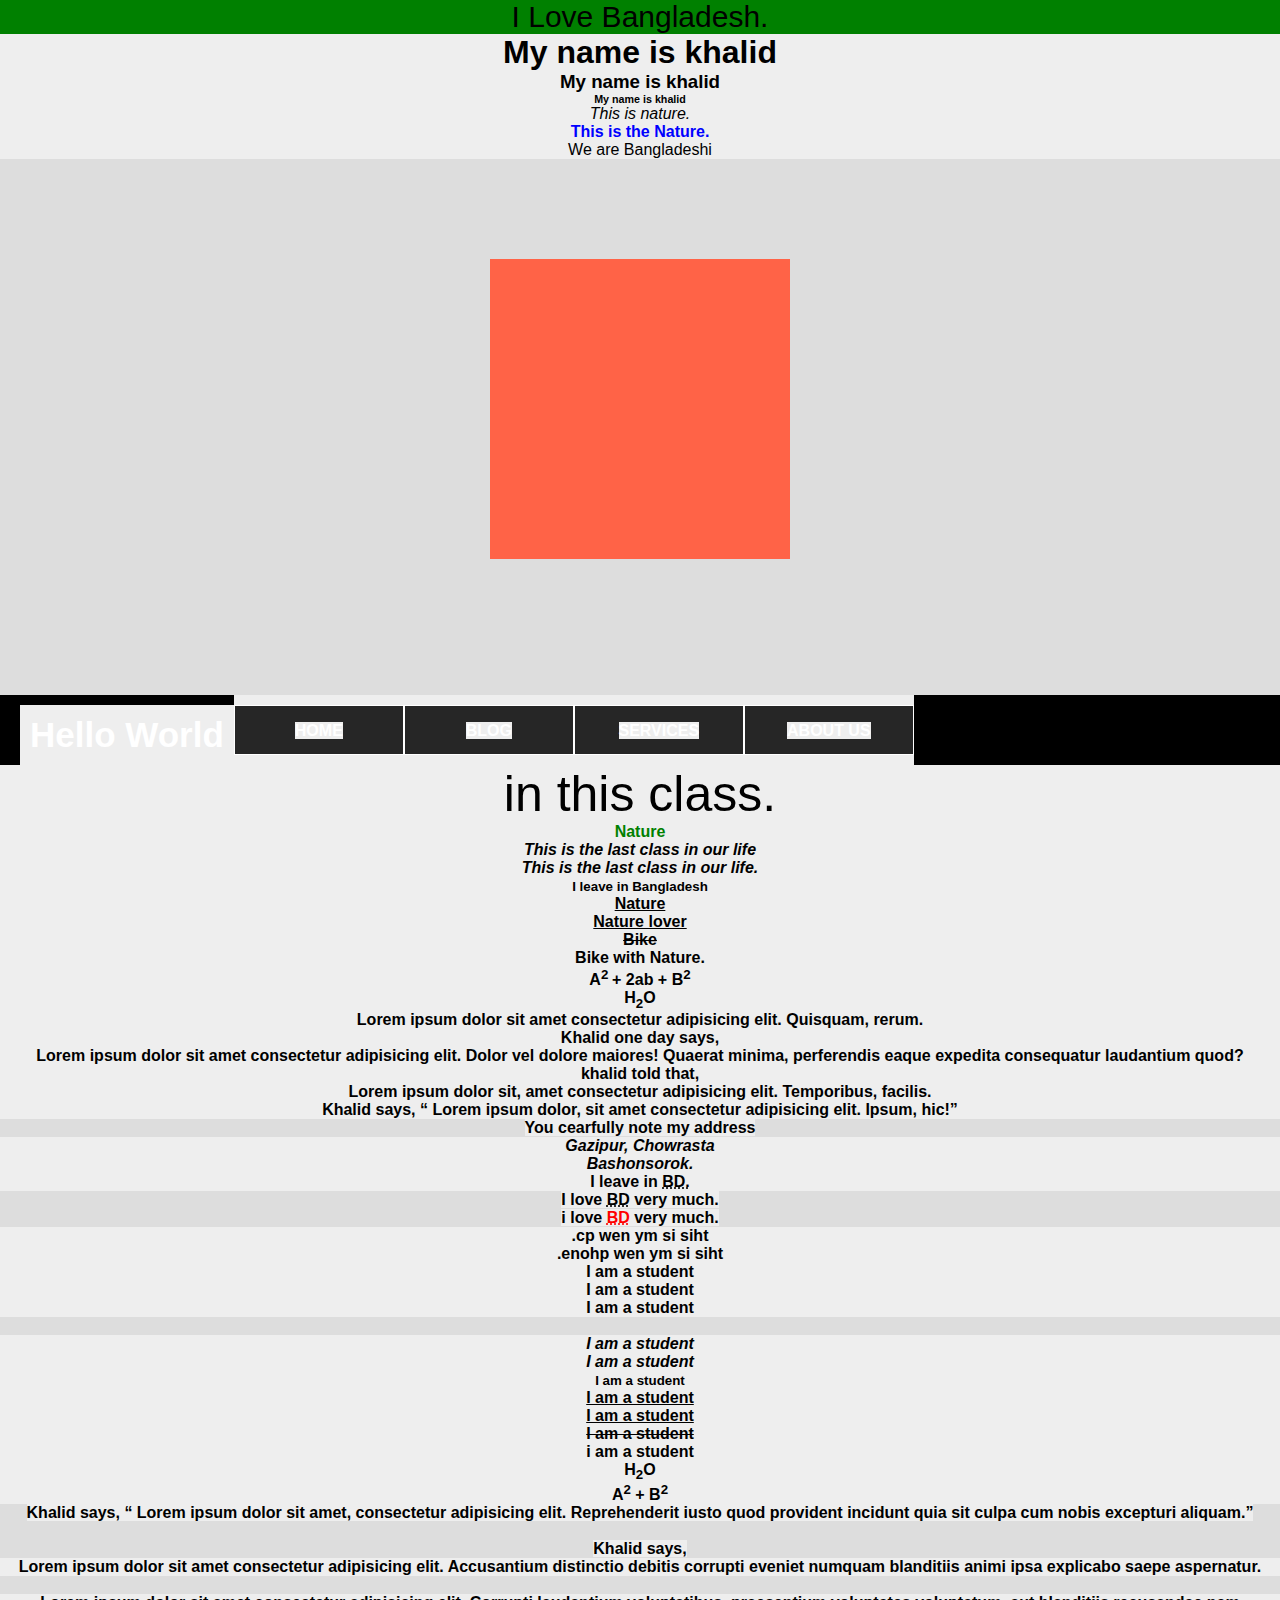
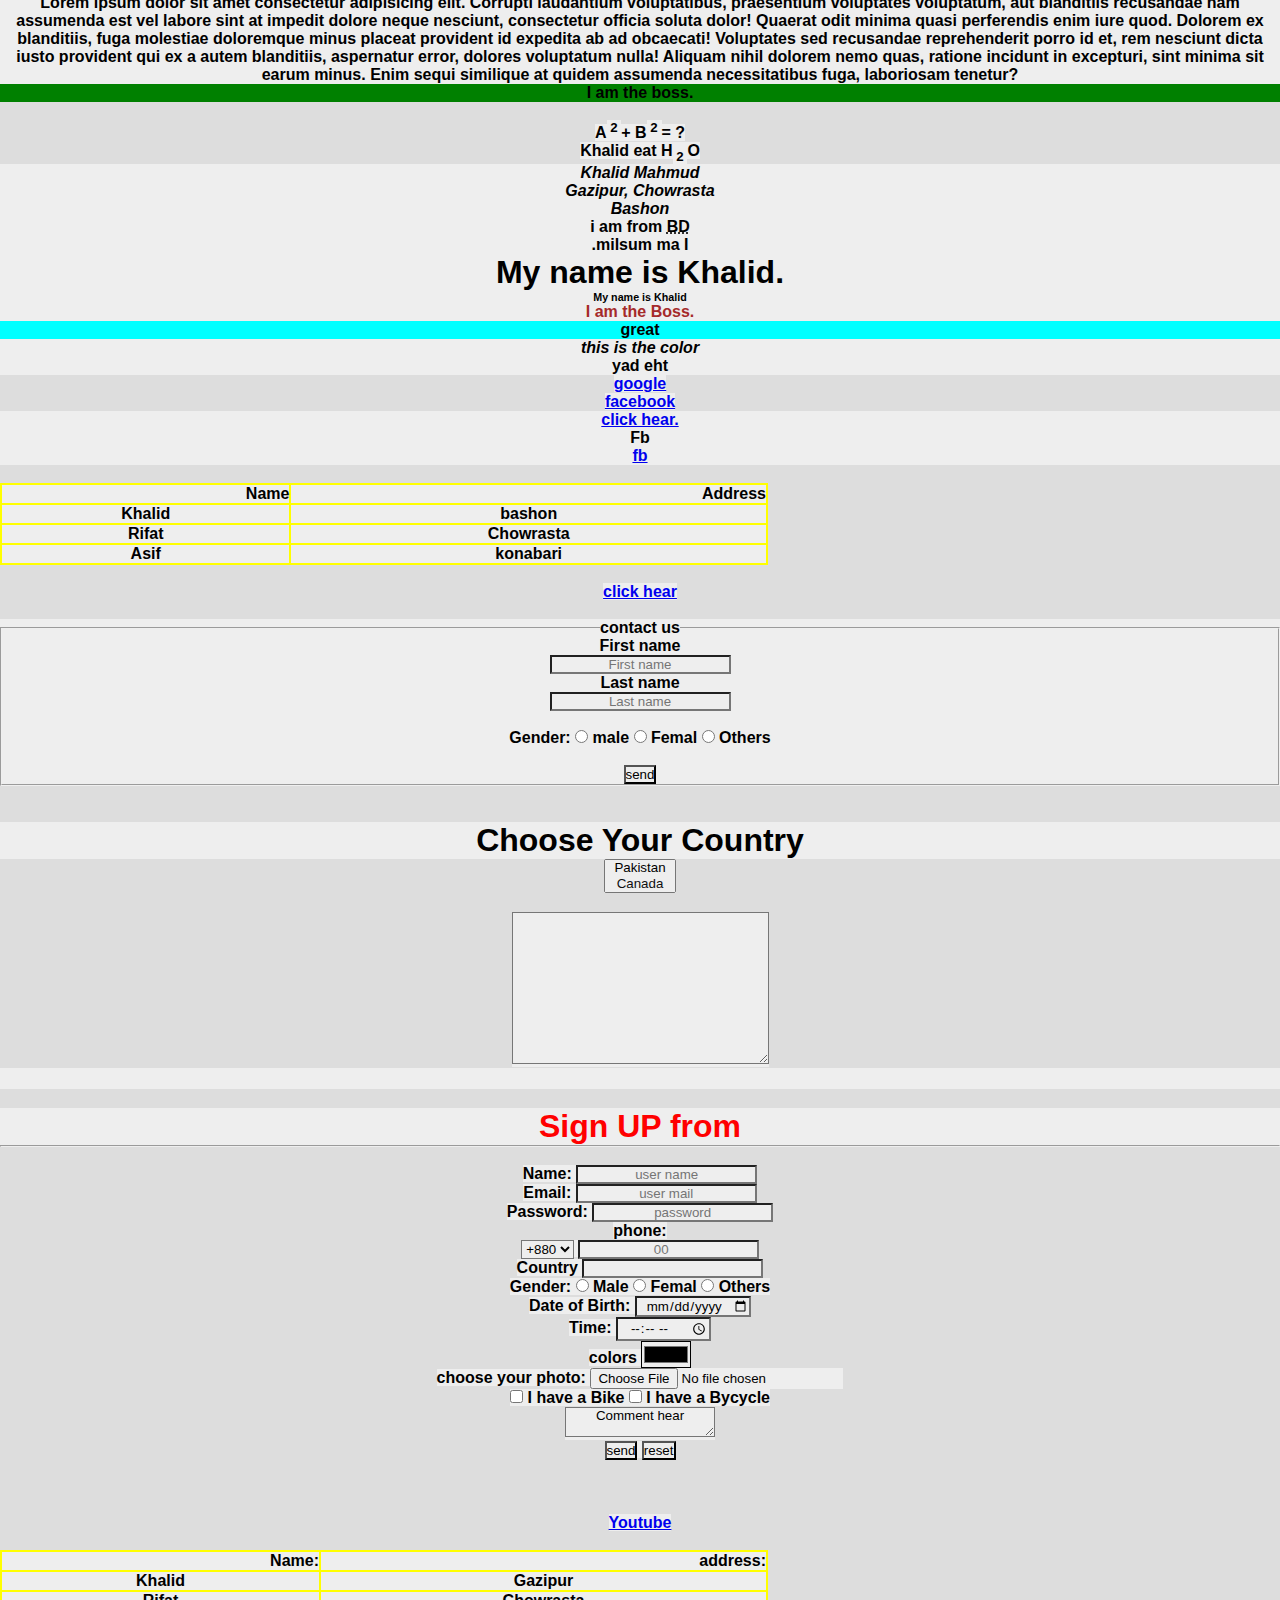
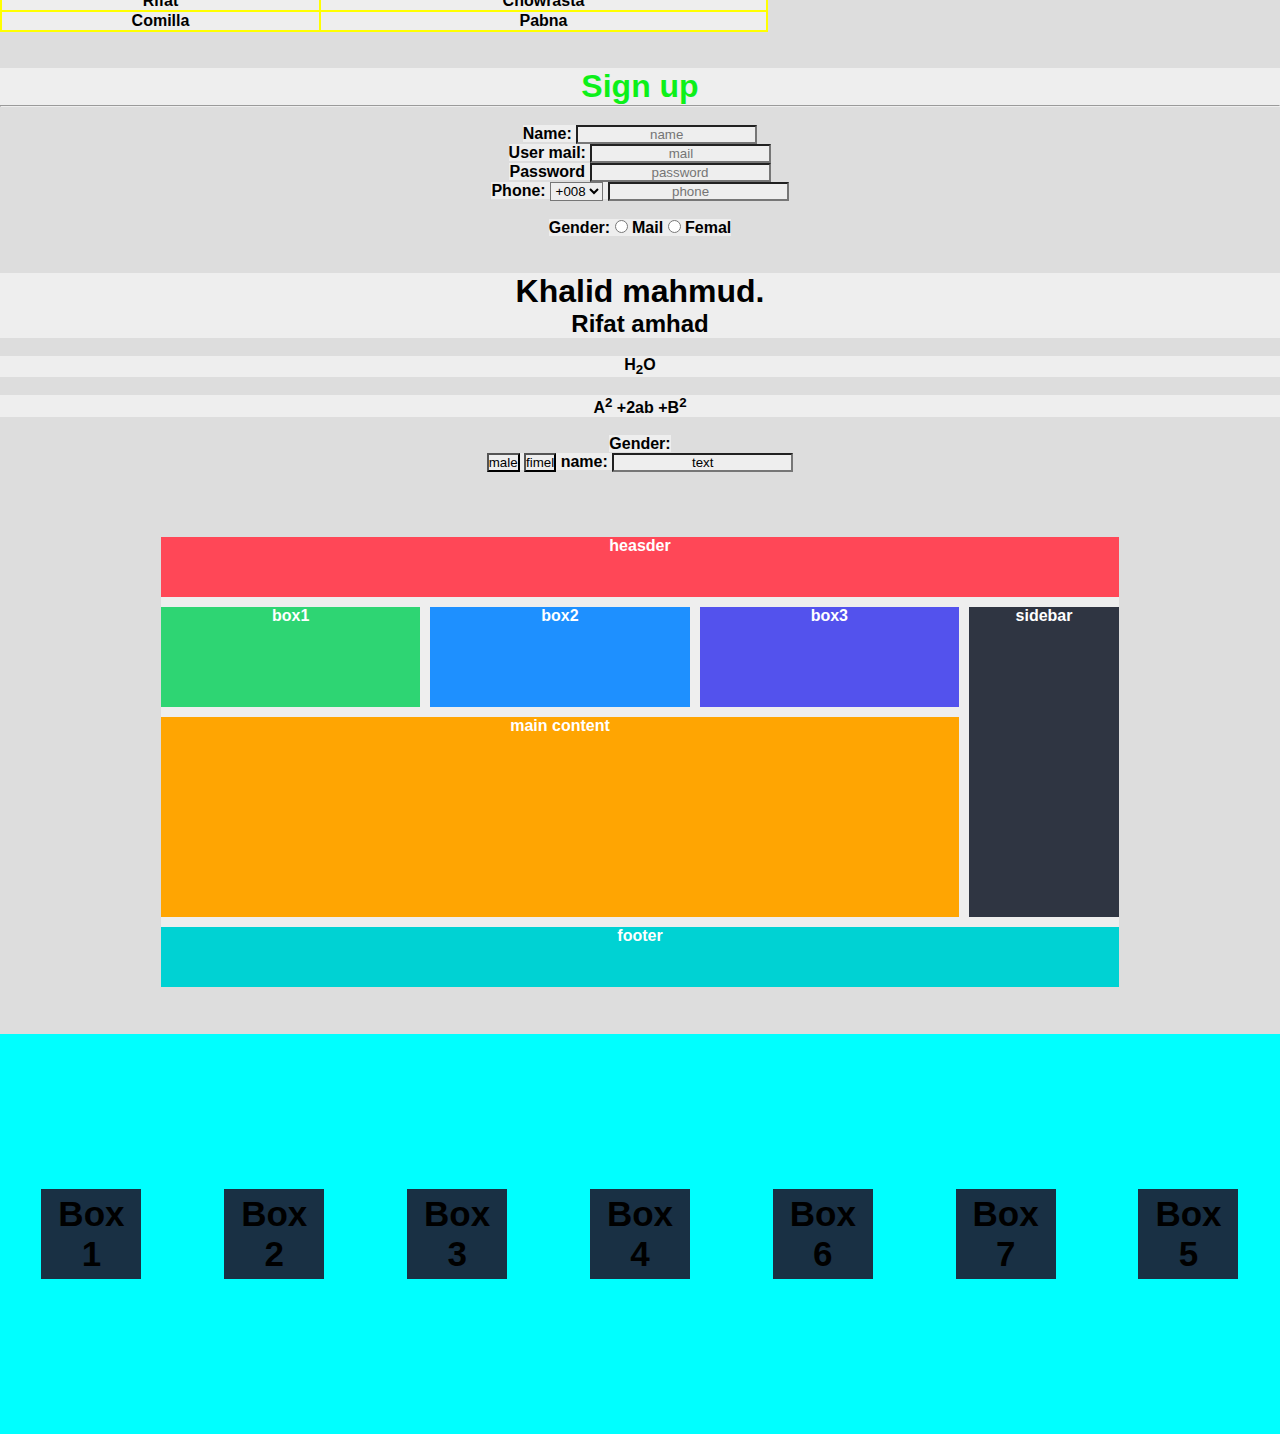
<file: Web d/khalid1.html>
<!DOCTYPE html>
<html lang="en">
<head>
    <meta charset="utf_8">
    <meta name="viewport" content="width=device-width, initial-scale=1.0">
    <title>Document khalid</title>
    <link rel="stylesheet" href="khalid1.css">
</head>
<body>
<p style="color: black; text-align: center; background-color:green; font-size: 30px;"> I Love Bangladesh. </p>
<p> <h1> My name is khalid </h1></p>
<p> <h3> My name is khalid </h3></p>
<p> <h6> My name is khalid </h6></p>
<p> <i> This is nature. </i> </p>
<p style="color: blue;"> <strong> This is the Nature. </strong></p>
<p style="text-align: center;"> We are Bangladeshi </p>
<div class="box">
    
</div><br><br>
<header>
    <div class="logo"> Hello World </div>
    <div class="navbar">
        <ul>
            <li><a href="#">Home</a></li>
            <li><a href="#">Blog</a></li>
            <li><a href="#">Services</a>
                <ul>
                    <li>Graphic</li>
                    <li>Web Design</li>
                    <li>Web Development</li>
                </ul>
            </li>
            <li><a href="#">About us</a>
        </ul>
    </div>
</header>
<p style="font-size: 50px;"> in this class. </p>
<p style="color: green;"> <b> Nature </p>
<p><em> This is the last class in our life </em></p>
<p><i> This is the last class in our life. </i></p> 
<p><small> I leave in Bangladesh </small></p>   
<p><u> Nature </u></p>
<p><u> Nature lover </u></p>
<p><del> Bike </del></p>
<p> <mark> Bike with Nature. </mark></p>
<p> A<sup>2 </sup> + 2ab + B<sup>2 </sup></p>
<p> H<sub>2</sub>O </p>
<p>Lorem ipsum dolor sit amet consectetur adipisicing elit. Quisquam, rerum.</p>
<p> Khalid one day says, <blockquote> Lorem ipsum dolor sit amet consectetur adipisicing elit. Dolor vel dolore maiores! Quaerat minima, perferendis eaque expedita consequatur laudantium quod?</blockquote></p>
<p>khalid told that, <blockquote>Lorem ipsum dolor sit, amet consectetur adipisicing elit. Temporibus, facilis.</blockquote></p>
<p>Khalid says, <q> Lorem ipsum dolor, sit amet consectetur adipisicing elit. Ipsum, hic!</q></p>
    You cearfully note my address
<p><address> Gazipur, Chowrasta <br>Bashonsorok. </address></p>
<p>I leave in <abbr title="Bangladesh"> BD. </abbr></p>
    I love <abbr title="Bangladesh"> BD</abbr> very much. <br>
    i love <abbr title="Bangladesh" style="color: red;"> BD</abbr> very much.
<p> <bdo dir="rtl"> this is my new pc. </bdo></p>
<p> <bdo dir="rtl"> this is my new phone. </bdo> </p>
<!-- this is day 1-->
<p> I am a student </p>
<p> <b> I am a student</b> </p>
<p> <strong> I am a student </strong></p> <br>
<p> <strong> <i> I am a student </i> </strong> </p>
<p> <em> I am a student </em></p>
<p> <small> I am a student </small></p>
<p> <u> I am a student </u></p>
<P> <ins> I am a student </ins></P>
<P> <del> I am a student </del></P>
<P> <mark> i am a student </mark></P>
<P> H<sub>2</sub>O </P>
<P> A<sup>2</sup> + B<sup>2</sup></P>
    Khalid says, <q> Lorem ipsum dolor sit amet, consectetur adipisicing elit. Reprehenderit iusto quod provident incidunt quia sit culpa cum nobis excepturi aliquam.</q><br><br>
    Khalid says, <blockquote> Lorem ipsum dolor sit amet consectetur adipisicing elit. Accusantium distinctio debitis corrupti eveniet numquam blanditiis animi ipsa explicabo saepe aspernatur.</blockquote><br>
<P> Lorem ipsum dolor sit amet consectetur adipisicing elit. Corrupti laudantium voluptatibus, praesentium voluptates voluptatum, aut blanditiis recusandae nam assumenda est vel labore sint at impedit dolore neque nesciunt, consectetur officia soluta dolor! Quaerat odit minima quasi perferendis enim iure quod. Dolorem ex blanditiis, fuga molestiae doloremque minus placeat provident id expedita ab ad obcaecati! Voluptates sed recusandae reprehenderit porro id et, rem nesciunt dicta iusto provident qui ex a autem blanditiis, aspernatur error, dolores voluptatum nulla! Aliquam nihil dolorem nemo quas, ratione incidunt in excepturi, sint minima sit earum minus. Enim sequi similique at quidem assumenda necessitatibus fuga, laboriosam tenetur?</P>
<p style="text-align:center; background-color: green; "> I am the boss. </p> <Br>

 A<sup> 2 </sup>+ B<sup> 2 </sup>= ?<br>
 Khalid eat H<sub> 2 </sub> O
 <!--> <address> Khalid Mahmud <br>
Gazipur, Chowrasta <br>
Bashon </address>
</!--day 1 close-->
<p> i am from <abbr title="Bangladesh"> BD </abbr> </p>
<P> <bdo dir="RtL"> I am muslim. </bdo> </P>
<p> <h1> My name is Khalid. </h1></p>
<P> <h6> My name is Khalid</h6></P>
<P style="text-align: center; color: brown;"> I am the Boss. </P>
<P style="background-color: aqua;"> great </P>
<p> <em> this is the color </em></p>
<p> <bdo dir="rtl">the day</bdo></p>
<a href="https://www.googol.com" target="_blank"> google </a><br>
<a href="https://www.facebook.com" target="_blank"> facebook </a>
<p> </p>
<p><a href="https://www.google.com" target="_blank"> click hear. </a> </p>
<p><a herf="https://www.google.com" target="_blank">Fb </a> </p>
<p> <a href="https://www.facebook.com" target="_blank"> fb</a></p><br>
<p><table border="1"> <tr> <th>Name </th> <th> Address</th> </tr>
    <tr><td>Khalid</td> <td> bashon</td></tr>
    <tr><td>Rifat </td> <td> Chowrasta </td></tr>
    <tr><td>Asif</td> <td>konabari</td></tr> </table></p>
    <br>
<a href="https://www.youtube.com" target="bl"> click hear</a>
    <br><br>

<form action="#" method="post">
<fieldset>
    <legend> contact us </legend>
        First name <br>
    <input type="text" placeholder="First name"><br>
        Last name <br>
    <input type="text" placeholder="Last name"><br><br>
        Gender:
    <input type="radio" name="gender"> male
    <input type="radio" name="gender"> Femal
    <input type="radio" name="gender"> Others <br>
        <br>
    <input type="submit" value="send">
</fieldset>

</form>
<br><br>
<h1> Choose Your Country</h1>
<select multiple size="2"> 
<option value="Bangladesh"> Bangladesh </option>
<option value="India"> India </option>
<option value="Pakistan"> Pakistan </option>
<option value="Canada" selected> Canada </option>
</select><br><br>

<textarea rows="10" cols="30" placeholder="massage">

</textarea><br>
<marquee> Hablu Vaiya </marquee>


    <br><br>
<h1 class="signup" style="text-align: center;"> Sign UP from</h1>
<hr><br>
<label for="user"> Name: </label>
<input type="text" id="user" name="user" placeholder="user name"><br>
<label for="enail"> Email: </label>
<input type="email" id="enail" name="user mail" placeholder="user mail" required><br>
<label for="pass"> Password:</label>
<input type="password" id="pass" name="password" placeholder="password"><br>
<label for="phone"> phone:</label>
    <br>
<select name="code" id="">
<option value="+880">+880</option>
<option value="+990">+990</option>
<option value="+110">+110</option>
</select>
<input type="number" id="phone" name="phone" placeholder="00" required><br>
<label for="Country"> Country</label>
<input list="con">
<datalist id="con"> <option value="Bangladesh"></option>
    <option value="India"></option>
    <option value="Canada"></option>
    <option value="Chine"></option></datalist>

    <br>
Gender:
<input type="radio" id="gnd1" name="gender"> 
<label for="gnd1"> Male </label>
<input type="radio" id="gnd2" name="gender"> 
<label for="gnd2"> Femal </label>
<input type="radio" id="gnd3" name="gender"> 
<label for="gnd3"> Others </label><br>
<label for="date">Date of Birth:</label>
<input type="date" id="date" name="dob">
    <br>
<label for="time"> Time:</label>
<input type="time" id="time" name="tm">
    <br>
<label for="colors">colors</label>
<input type="color" id="colors" name="col">
    <br>
<label for="file"> choose your photo:</label>
<input type="file" id="file" name="fl">
    <br>
<input type="checkbox" id="Vehicle1">
<label for="Vehicle1"> I have a Bike </label>
<input type="checkbox" id="Vehicle2">
<label for="Vehicle2"> I have a Bycycle </label>
    <br>
<textarea name="comment" cols="30" rows="10" id="comment"> Comment hear </textarea>
    <br>
<input type="submit" value="send">
<input type="reset" value="reset">

<form action="#" method="post"></form>
<br><br>
    <br>
<a href="https://www.youtube.com">Youtube </a>
<br><br>
<table class="t1">
    <tr>
        <th>Name:</th>
        <th>address:</th>
    </tr>
    <tr>
        <td>Khalid</td>
        <td>Gazipur</td>
    </tr>
    <tr>
        <td>Rifat</td>
        <td>Chowrasta</td>
    </tr>
    <tr>
        <td>Comilla</td>
        <td>Pabna</td>
    </tr>
</table><br> <br>
<h1 style="text-align: center; color: rgb(13, 240, 25);"> Sign up </h1>
<hr><br>
<label for="name"> Name:</label>
<input type="text" id="name" placeholder="name"><br>
<label for="usermail">User mail:</label>
<input type="text" id="usermail" placeholder="mail"><br>
<label for="pass">Password</label>
<input type="text" id="pass" placeholder="password"><br>
<label for="phone">Phone:</label>
<select name="+008" id="phone">
    <option value="+008">+008</option>
    <option value="+990">+990</option>
    <option value="+110">+110</option>
</select>
<input type="number" id="phone" placeholder="phone"><br><br>
Gender:
<input type="radio" id="gen1" name="gender">
<label for="gen1">Mail</label>
<input type="radio" id="gen2" name="gender">
<label for="gen2">Femal</label>
<br>
<br><br>


<h1> Khalid mahmud. </h1>
<h2> Rifat amhad</h2>
<br>
<p>H<sub>2</sub>O</p><br>
<P>A<sup>2</sup> +2ab +B<sup>2</sup></P>
<br> Gender:
<label for="gn" id="gen"></label><br>
<input type="button" value="male" id="gen4">
<input type="button" value="fimel" id="gen4">
name:
<input type="text" value="text" id="tt" placeholder="tx">
<label for="tt"></label><br><br>
<br><br>
<main>
    <div class="div1"> heasder </div>
    <div class="div2"> box1 </div>
    <div class="div3"> box2 </div>
    <div class="div4"> box3 </div>
    <div class="div5"> sidebar </div>
    <div class="div6"> main content </div>
    <div class="div7"> footer </div>
</main>
<br><br>

<div class="flexbox1">
    <div class="box1">Box 1</div>
    <div class="box2">Box 2</div>
    <div class="box3">Box 3</div>
    <div class="box4">Box 4</div>
    <div class="box5">Box 5</div>
    <div class="box6">Box 6</div>
    <div class="box7">Box 7</div>
</div>

</body>
</html>
</file>
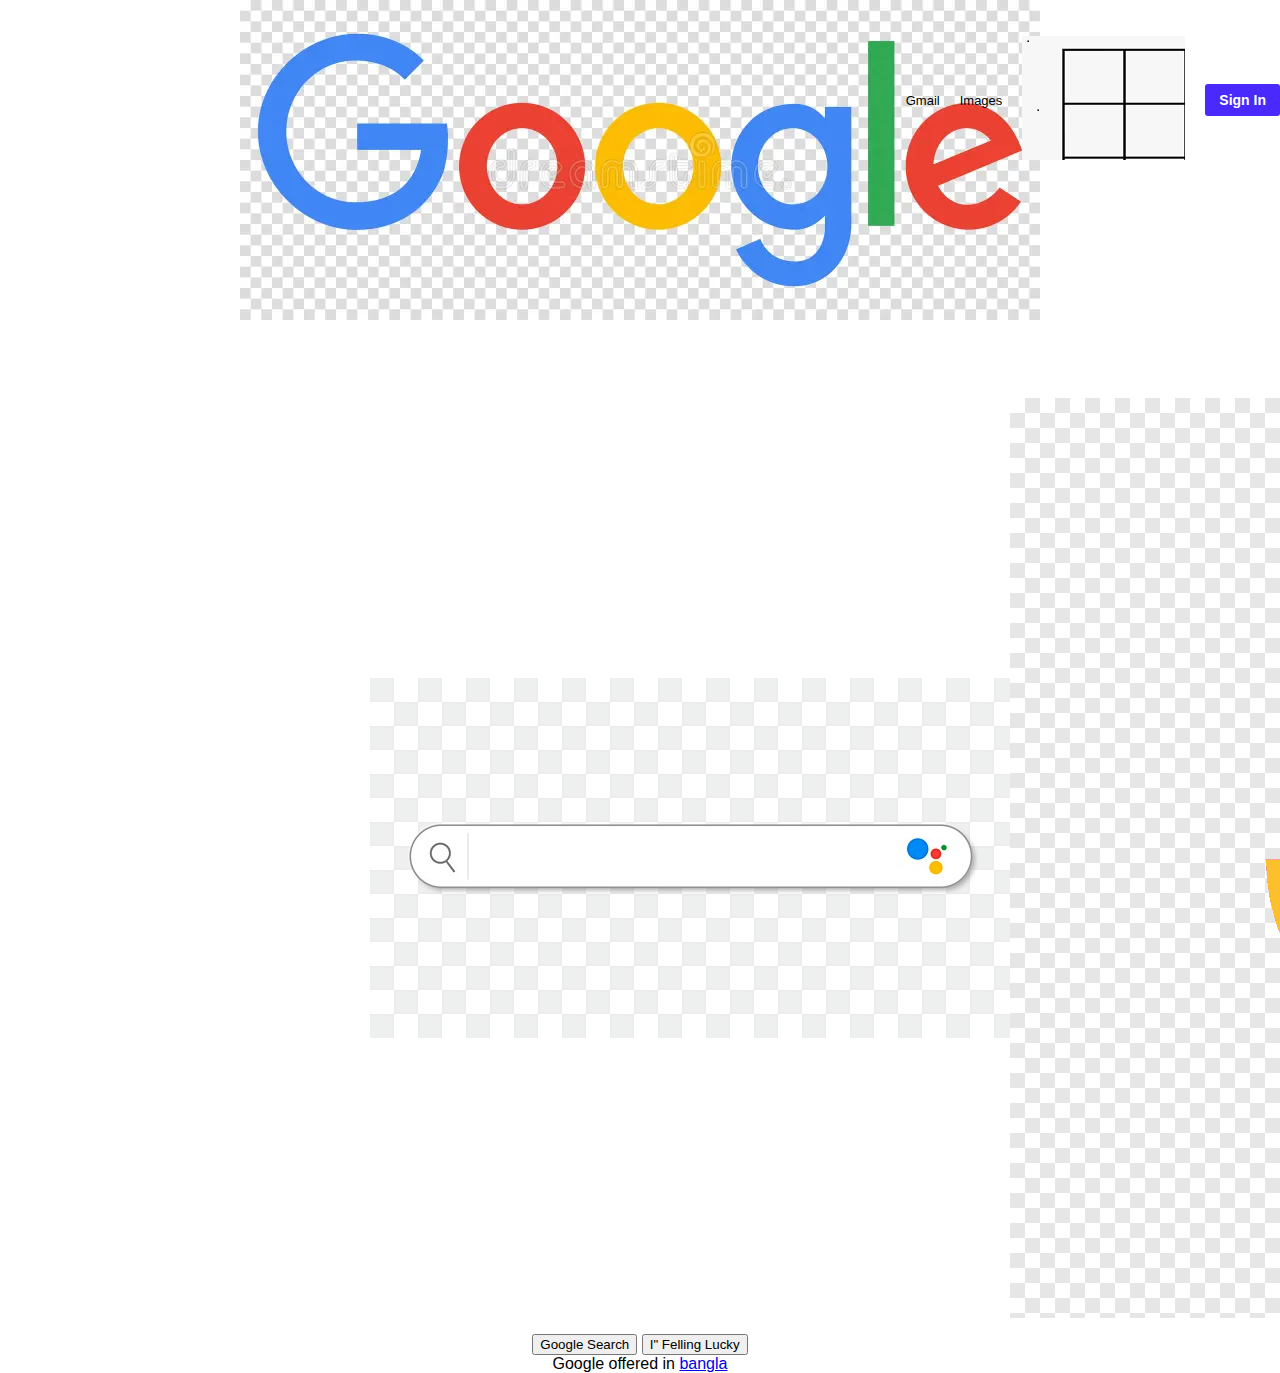
<file: Web d/Project01.html>
<!DOCTYPE html>
<html lang="en">
<head>
    <meta charset="UTF-8">
    <meta name="viewport" content="width=device-width, initial-scale=1.0">
    <title>Google</title>
    <link rel="stylesheet" href="Project01.css">
</head>
<body>
   <section>
    <header>
        <ul>
            <li><a href="#">Gmail</a></li>
            <li><a href="#">Images</a></li>
            <li><a href="#"><img src="picd/bar.png" alt=""></a></li>
            <li><button>Sign In</button></li>
        </ul>
    </header>
    <div class="main">
       <img src="picd/google.png" alt="google"> 
        <div class="searchbox"><input type="text" class="search">
       <div class="icons">
           <div><img src="picd/Search.png"></div>
           <div><img src="picd/mic.png"></div>
       </div>
    </div>
       <div class="buttons">
        <button>Google Search</button>
        <button>I" Felling Lucky</button>
       </div>
       <div class="lang">
        Google offered in <a href="#">bangla</a>
       </div>
    </div>
   </section>
</body>
</html>
</file>
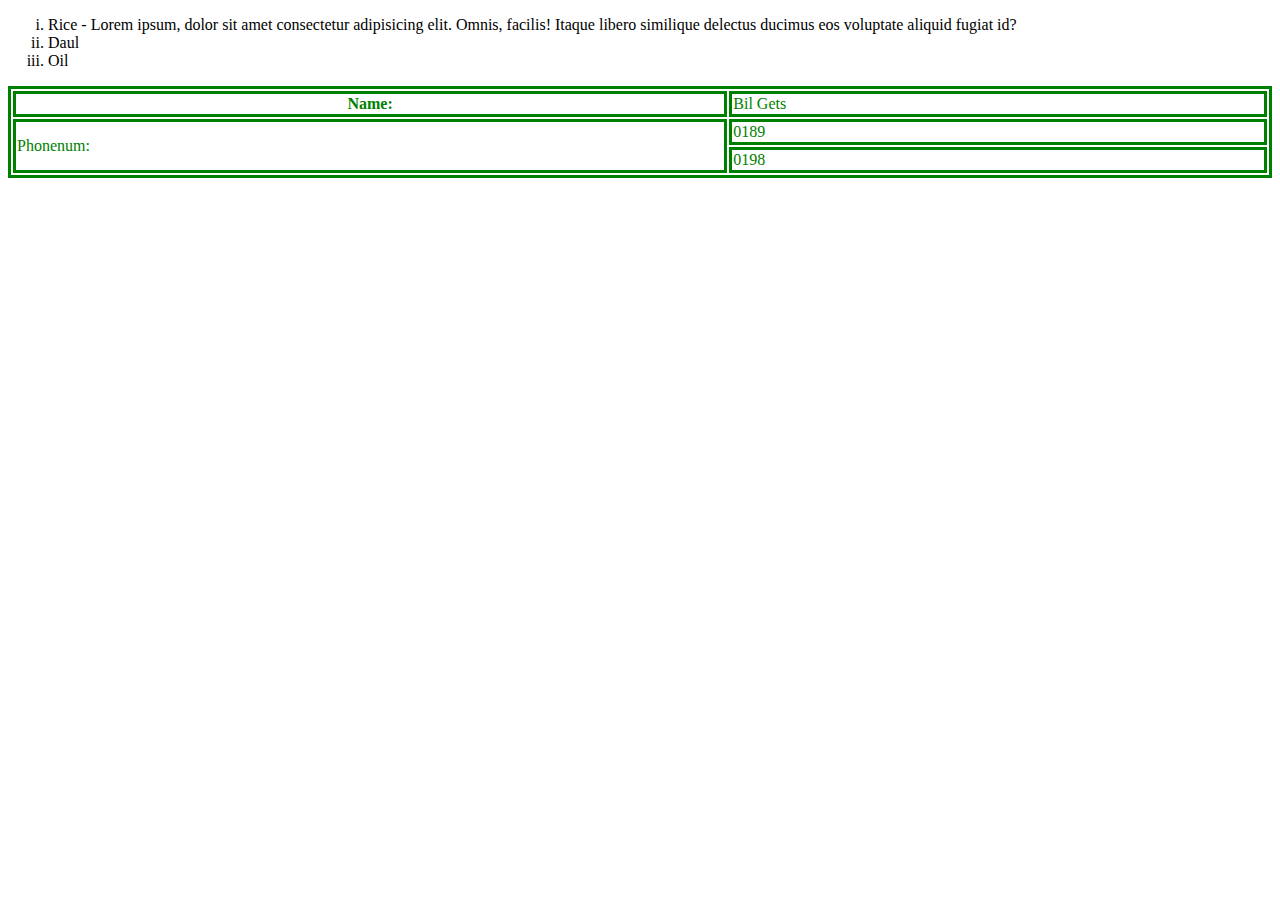
<file: Web d/rifat.html>
<!DOCTYPE html>
<html lang="en">
<head>
    <meta charset="UTF-8">
    <meta name="viewport" content="width=device-width, initial-scale=1.0">
    <link rel="stylesheet" href="rifat.css">
    <title>Rifat web</title>

</head>
<body>
    <ul>
        <li>Rice - Lorem ipsum, dolor sit amet consectetur adipisicing elit. Omnis, facilis! Itaque libero similique delectus ducimus eos voluptate aliquid fugiat id?</li>
        <li>Daul</li>
        <li>Oil</li>
    </ul>
    <table>

        <tr>
            <th>Name:</th>
            <td>Bil Gets</td>

        </tr>
        <tr>
            <td rowspan="2">Phonenum:</td>
            <td>0189</td>
        </tr>
        <tr>
            <td>0198</td>
        </tr>
    </table>

</body>
</html>
</file>
<file: Web d/index.css>
.container{
    width: 100%;
    height: 100vh;
    background: #e3f9ff;
    display: flex;
    align-items: center;
    justify-content: center;
}
.calculator{
    background: #3a4452;
    padding: 20px;
    border-radius: 10px;
}
.calculator form input{
    border: 0;
    outline: 0;
    width: 60px;
    height: 60px;
    border-radius: 10px;
    box-shadow: -8px -8px 15px rgb(255, 255, 255, 0.1),5px 5px 15px rgb(0, 0, 0, 0.2);
    background: transparent;
    font-size: 20px;
    color: #fff;
    cursor: pointer;
    margin: 10px;
}
form .display{
    display: flex;
    justify-content: flex-end;
    margin: 20px 0;
}
form .display input{
    text-align: right;
    flex: 1;
    font-size: 45px;
    box-shadow: none;
}
form input.equal{
    width: 145px;
}
form input.operator{
    color: #33ffd8;
}
</file>
<file: copilot1.css>
/* styles.css */

body {
    font-family: Arial, sans-serif;
    display: flex;
    justify-content: center;
    align-items: center;
    height: 100vh;
    background-color: #f0f0f0;
    margin: 0;
}

.container {
    background: white;
    padding: 20px;
    border-radius: 5px;
    box-shadow: 0 2px 10px rgba(0, 0, 0, 0.1);
    text-align: center;
}

h1 {
    margin: 0 0 20px;
}

input {
    width: 70%;
    padding: 10px;
    margin-right: 10px;
    border: 1px solid #ccc;
    border-radius: 5px;
}

button {
    padding: 10px 15px;
    border: none;
    background-color: #28a745;
    color: white;
    border-radius: 5px;
    cursor: pointer;
}

button:hover {
    background-color: #218838;
}

ul {
    list-style: none;
    padding: 0;
}

li {
    padding: 10px;
    background: #f9f9f9;
    margin-top: 10px;
    border-radius: 5px;
    display: flex;
    justify-content: space-between;
    align-items: center;
}

li.done {
    text-decoration: line-through;
    color: #888;
}
</file>
<file: Project 02/Project02.css>
*{
    margin: 0;
    padding: 0;
    font-family: sans-serif;
}
.container {
    width: 100%;
    height: 100vh;
}
a {
    text-decoration: none;
}
.logo {
    position: absolute;
    left: 90px;
    top: 50px;
}
.logo a{
    text-shadow: 2px 2px 30px rgba(0,0,0,0.2);
    font-weight: bold;
    color: #2f2e41;
    font-size: 2rem;
    letter-spacing: 1;
}
.searcharea{
    position: fixed;
    right: 90px;
    top: 50px;
    width: 170px;
    height: 45px;
    background-color: white;
    display: flex;
    justify-content: center;
    align-items: center;
    border-radius: 10% 10% 10% 10% / 50% 50% 50% 50%;
    box-shadow: 2px 2px 30px rgba(167, 158, 245, 0.2);
    box-sizing: border-box;
    z-index: 1;
    border: 1px solid rgba(167, 158, 245, 0.1);
}
.searchbox input{
    width: 90px;
    height: 20px;
    border: none;
    outline: none;
    background-color: transparent;
    color: #1f1f1f;
    font-family: calibri;
    font-size: 1rem;
    padding: 0px 10px;
}
.searchbox input::placeholder{
    color: #1d1d1d;
    font-weight: 400;
    letter-spacing: 2px;
    font-size: 0.8rem;
    font-family: poppins;
}
.section1{
    position: absolute;
    left: 15%;
    top: 50%;
    transform: translate(-15%,-50%);
}
.section1 img{
    height: 300px;  
}
.section1button{
    position: absolute;
    top: 50%;
    left: 90%;
    transform: translate(-90%,-50%);
}

.section1button h1, h2{
    font-family: Roboto;
    font-weight: bold;
    margin: 0px;
    line-height: 60px;
    font-size: 4rem;
    text-shadow: 2px 2px 10px rgba(0,0,0,0.08);
    letter-spacing: 3px;
    color: #3d3d4a;
}
span {
    color: #7a72ff;
}
.section1button h1{
    letter-spacing: 28px;
}
.btn{
    width: 150px;
    height: 40px;
    background-color: #2f2e41;
    box-shadow: 2px 2px 30px rgba(0,0,0,0.1);
    display: flex;
    justify-content: center;
    align-items: center;
    border-radius: 10% 10% 10% 10% / 50% 50% 50% 50%;
    margin-top: 20px;
    color: #fff;
    font-family: calibri;
    font-weight: 600;
    letter-spacing: 0.5px;
    font-size: 1rem;
    outline: none;
    cursor: pointer;
    border: transparent !important;
}
.btn:hover{
    color: #fff;
    background-color: #6e64ff;
    transition: all ease 0.5s;
}
.iconarea{
    position: fixed;
    left: 30px;
    top: 50%;
    transform: translateY(-50%);
    border-radius: 20px;
    background-color: #fff;
    box-shadow: 2px 2px 30px rgba(0,0,0,0.2);
    padding: 5px 0px;
    z-index: 1;
}
.iconarea a{
    display: flex;
    flex-direction: column;
    justify-content: center;
    align-items: center;
    padding: 20px 15px;
}
.iconarea a i{
    color: rgba(39,39,39,0.80);
}
.iconarea a:hover .fa-facebook-f{
    color: #3b5998;
}
.iconarea a:hover .fa-twitter{
    color: #00acee;
}
.iconarea a:hover .fa-instagram{
    color: #3f729b;
}
.iconarea a:hover .fa-youtube{
    color: #ff0000;
}
.productsection{
    width: 85%;
    background-color: white;
    box-shadow: 2px 2px 30px rgba(167, 158, 245, 0.2);
    display: flex;
    margin: 30px auto;
    flex-direction: column;
    align-items: center;
    padding: 40px 20px;
    margin-top: -60px;
    position: relative;
    background-size: 1000px;
    border-radius: 10px;
}
.productsection > h3{
    margin: 20px;
    text-shadow: 2px 2px 10px rgba(0,0,0,0.5);
    font-family: myriad pro;
    font-weight: 700;
    letter-spacing: 2px;
    text-align: center;
    font-size: 2rem;
    color: #323543;
}
.product{
    display: flex;
    justify-content: center;
    align-items: center;
    flex-wrap: wrap;
    margin: 10px 0px;
    width: 100%;
}
.productbox{
    width: 250px;
    height: 350px;
    display: flex;
    justify-content: center;
    align-items: center;
    flex-direction: column;
    border-radius: 8px;
    position: relative;
    margin: 10px 30px;
}
.productbox img{
    height: 180px;
}
.productbox p{
    color: #444d4d70;
    font-family: myriad pro;
    font-size: 0.9rem;
    letter-spacing: 0.5;
}
.productbox a{
    color: #2c2c2c;
    font-family: poppins;
    font-size: 1rem;
}
.buybtn{
    position: absolute;
    width: 140px;
    height: 40px;
    display: flex;
    justify-content: center;
    align-items: center;
    font-family: calibri;
    left: 50%;
    bottom: -20px;
    transform: translateX(-50%);
    border-radius: 15% 15% 15% 15% / 50% 50% 50% 50%;
    background: linear-gradient(120deg,#6b60ec 20%,#a166f4);
    color: #fff;
    display: none;
    animation: fade 0.2s;
}
.productbox:hover .buybtn{
    display: flex;
}
.productbox:hover{
    box-shadow: 2px 2px 30px rgba(0,0,0,0.1);
    background-color: #e2e1e1;
    border-radius: 30px
}
.productbox:hover a:last-child{
    color: #fff;
    transition: all ease 0.3s;
}
.about{
    display: flex;
    justify-content: center;
    align-items: center;

}
.aboutbox{
    width: 40%;
    font-family: myriad pro;
}
.aboutbox img{
    width: 100%;
    height: 100%;
    object-fit: contain;
}
.aboutbox h1{
    color: #333333;
    font-weight: 700;
    font-size: 3rem;
    margin: 0px;
}
.aboutbox h4{
    color: #333;
    font-weight: 400;
    font-size: 2rem;
    margin-top: 10px;
    margin-bottom: 10px;
}
.aboutbox p{
    font-size: 1rem;
    color: #bdbdbd;
    letter-spacing: 0.5px;
}
.notification{
    width: 100%;
    height: 250px;
    margin-bottom: 30px;
    display: flex;
    flex-direction: column;
    justify-content: center;
    align-items: center;
    border-radius: 2px solid rgba(0,0,0,0.03);
}
.notification h3{
    font-size: 2rem;
    color: rgba(56, 56, 56);
}
.notificationinput{
    width: 500px;
    background-color: #fff;
    border-radius: 7% 7% 7% 7% / 50% 50% 50% 50%;
    height: 60px;
    display: flex;
    justify-content: center;
    align-items: center;
    padding: 5px 20px;
    box-shadow: 2px 5px 30px rgba(0,0,0,0.1);
    margin-top: 30px;
}
.notificationinput input{
    width: 100%;
    height: 40px;
    border: none;
    outline: none;
    background-color: transparent;
}
.notificationbutton{
    width: 120px;
    height: 40px;
    background-color: #202020;
    border-radius: 20px;
    color: #fff;
    display: flex;
    justify-content: center;
    align-items: center;
    text-transform: uppercase;
    font-weight: bold;
    box-shadow: 2px 2px 30px rgba(0,0,0,0.1);
    font-size: 1rem;
}
.notificationbutton:hover{
    background-color: #6b60ec;
    transition: all ease 0.5s;
}
footer{
    background-color: black;
    padding: 20px;
}
footer p{
    text-align: center;
    color: #f2f2f2;
}
</file>
<file: Project 03/project03.css>
body{
    margin: o;
    padding: 0;
    box-sizing: border-box;
    font-family: Arial, Helvetica, sans-serif;
}
header{
    height: 70px;
    width: 100%;
    position: fixed;
    top: 0;
    background-color: #fff;
    z-index: 1;
}
header div{
    float: left;
    justify-content: space-between;
}
header .logo{
    margin-left: 180px;
    padding: 20px;
}
header .nav{
    position: absolute;
    top: 0;
    right: 0;
    margin-right: 200px;
}
header .nav ul{
    list-style: none;
}
header .nav ul li{
    float: left;
    padding-right: 40px;
    padding-top: 10px;
}
header .nav ul li a{
    text-decoration: none;
    color: rgb(58, 58, 58);
    text-transform: uppercase;
    font-size: 12px;
    font-weight: bold;

}
header .nav ul li a:hover{
    color: rgb(60, 60, 124);
}
.checkbtn{
    display: none;
    font-size: 30px;
    color: rgba(0,0,0, 0.5);
    float: right;
    line-height: 80px;
    margin-right: -170px;

}
#check{
    display: none;
}


/*section one start*/
.section1{
    background-color: #f9f9ff;
    width: 100%;
    height: 665px;
    display: flex;
    justify-content: space-between;
    align-items: center;
    margin-top: 75px;
}
.half1, .half2{
    width: 50%;
}
.half1{
    margin-left: 230px;
    margin-bottom: 120px;
}
.half2{
    padding-right: 160px;
    margin-top: 50px;
}
.half2 img{
    max-width: 100%;
    height: auto;
    border-radius: 30px;
}
.half1 h3{
    font-weight: normal;

}
.half1 h1{
    font-size: 50px;
}
.half1 p{
    color: rgba(77, 76, 76, 0.7);
}
.half1 input{
    padding: 8px 13px;
    background-color: #8393ff;
    outline: none;
    color: white;
    border: 1px solid #8393ff;
    font-size: 15px;

}
.half1 input:hover{
    box-shadow: 5px 10px 30px rgba(130, 147, 255, 0.5);
    transition: all 0.5s ease-in 0.1s;
    outline: none;
}
/*section one end*/

/*section two start*/
.section2{
    width: 100%;
    height: 620px;
    display: flex;
    justify-content: center;
    align-items: center;
}
.img2, .text2{
    width: 50%;
}
.section2 div{
    width: 40%;
    margin: 0 auto;
}
.section2 img{
    width: 90%;
    height: auto;
    border-radius: 30px;
}
.section2 .img2{
    padding-left: 150px;
}
.text2 h3{
    font-weight: normal;
    color: rgba(0,0,0, 0.7);
    font-size: 15px;
}
.text2 h1{
    font-weight: bold;
    font-size: 40px;

}
.text2 p{
    font-size: 16px;
    color: rgba(0,0,0, 0.6);
    width: 80%
}
.text2 input{
    font-size: 20px;
    padding: 12px 16px;
    outline: none;
    color: white;
    background-color: #8293ff;
    border: none;

}
.text2 input:hover{
    box-shadow: 5px 10px 30px rgba(130, 147, 255, 0.5);
    transition: all 0.5s ease-in 0.1s;
    outline: none;
}

/*Section two end*/

/*Section three start*/
.section3{
        width: 100%;
        height: 650px;
        margin: 0 auto;
        text-align: center;
}
.text3 h1{
        font-size: 40px;
        line-height: 10px;
    }
.text3 p{
        width: 500px;
        color: rgba(0,0,0, 0.6);
        margin: 0 auto;
    }
.service{
    width: 80%;
    margin: 0 auto;
    padding-top: 45px;
}
.service1, .service2{
    width: 100%;
    overflow: hidden;
}
.service2{
    padding-top: 30px;
}
.service1 div, .service2 div{
    width: 32%;
    float: left;
    padding: 5px;
    margin: 0 auto;
}
.service i{
    font-size: 45px;
    color: rgba(0,0,0, 0.7);
}
.service h1{
    color: rgba(0,0,0, 0.9);
}
.service p{
    color: rgba(0,0,0, 0.6);
}
.service1 div:hover{
    background-color: #8293ff;
    border-radius: 25px;
}
.service1 div:hover p{
    color: white;
}
.service1 div:hover h1{
    color: white;
}
.service1 div:hover i{
    color: white;
}
.service2 div:hover{
    background-color: #8293ff;
    border-radius: 25px;
}
.service2 div:hover p{
    color: white;
}
.service2 div:hover h1{
    color: white;
}
.service2 div:hover i{
    color: white;
}
/*Section three end*/
/*Section four start*/
.section4{
    width: 100%;
    height: 300px;
    background-color: #8293ff;
}
.section4 div{
    float: left;
    width: 20%;
    margin: 0 auto;
    position: relative;
    top: 100px;
    left: 200px;
}
.section4 h1{
    font-size: 45px;
    line-height: 0px;


}
.section4 h1,p{
    text-align: center;
    color: white;
}
/*Section four end*/
/*Portfolio part start*/
.section5{
    width: 100%;
    box-sizing: border-box;

}
.section5 .text4{
    text-align: center;
    padding: 100px 0;
}
.section5 .text4 h1{
    font-size: 40px;
    color: rgba(0,0,0, 0.9);
}
.section5 .text4 p{
    color: rgba(0,0,0, 0.7);
    margin-top: -20px;
    margin-bottom: 30px;
}
.section5 .imgg{
    width: 80%;
    height: auto;
    display: flex;
    justify-content: space-around;
    flex-wrap: wrap;
    margin: 0 auto;
}
.section5 .imgg div{
    width: 340px;
    height: 339px;
    padding-bottom: 80px;
    text-align: center;
}
.section5 .imgg h1{
    font-size: 20px;
    color: rgba(0,0,0, 0.9);

}
.section5 .imgg p{
    color: rgba(0,0,0, 0.7);
    line-height: 0;
}
.section5 figure{
    background: linear-gradient(40deg, #8490ff 40%, #62bdfc 100%);
    width: 340px;
    height: 339px;
    margin: 0;
    padding: 0;
    overflow: hidden;
    border-radius: 3%;
}
.section5 figure:hover img{
    opacity: 0.3;
    transition: all 0.3s ease-in;
}
/*Portfolio part end*/
/*Pricing table start*/
.section6{
    width: 100%;
    height: 700px;
    padding-top: 50px;
}
.section6 .text5{
    text-align: center;
    padding: 2% 0;
}
.section6 .text5 h1{
    font-size: 40px;
    line-height: 0;
    padding-top: 15px;

}
.section6 .text5 p{
    color: rgba(0,0,0, 0.7);
}
.section6 .card{
    width: 75%;
    height: auto;
    display: flex;
    justify-content: space-around;
    margin: 0 auto;
}
.section6 .card1{
    width: 300px;
    height: 600px;
    background-color: rgba(249, 249, 255);
    text-align: center;
    border: solid rgba(0,0,0, 0.1);
}
.section6 .card1 h1{
    font-size: 50px;
    padding-top: 8px;
}
.section6 .card1 .price{
    font-size: 30px;  
}
.section6 .card1 input{
    outline: none;
    background-color: #8293ff;
    color: white;
    font-size: 25px;
    padding: 6px 60px;
    font-weight: bold;
    border: 1px solid white;
    cursor: pointer;
}
.section6 .card1:hover{
    background-color: #8293ff;
    color: white;
    transition: all 0.25s ease-in;
    transform: calc(1.05);
    border: 1px solid rgba(138, 147, 255, 0.5);
    box-shadow: 0 8px 12px 0 rgba(0,0,0 0.5);
}
.section6 .card1:hover input{
    color: rgba(0,0,0, 0.9);
    background-color: white;
}
/*Pricing table end*/

/*Footer start*/
footer{
    background-color: rgb(4, 9, 30);
    height: 400px;
    width: 100%;
    position: absolute;
    color: white;
    margin-top: 200px;
}
footer .foot{
    width: 80%;
    height: auto;
    display: flex;
    justify-content: space-around;
    margin: 0 auto;
    margin-top: 120px;

}
footer .foot .foot1 p{
    color: rgba(255, 255, 255, 0.5);
}
footer .foot .foot1 input{
    font-size: 15px;
    outline: none;
    border: none;
    padding: 10px 150px 10px 10px;

}
footer .foot .foot1 button{
    font-size: 18px;
    color: white;
    background-color: #8293ff;
    outline: none;
    border: none;
    cursor: pointer;
    padding: 8px 15px;
}
footer .foot .foot1 i{
    font-size: 15px;
    cursor: pointer;
    padding: 2px 5px;
}
footer .foot .foot1 i:hover{
    color: #8293ff;
}

/*Footer end*/

@media (max-width:780px){
    header{
        width: 100%;
        height: auto;
    }
    header .logo{
        margin-left: 30px;
        padding: 20px;
    }
    .checkbtn{
        display: block;
    }

    header .nav ul{
        position: fixed;
        width: 100%;
        height: 100vh;
        background: #f9f9ff;
        top: 54px;
        left: -200%;
        transition: all .5s;
    }
    header .nav ul li{
        line-height: 30px;
        clear: both;
        margin-top: 15px;
    }
    #check:checked ~ ul{
        left: 0;
    }
    header .nav ul li a{
        font-size: 18px;
        text-align: center;
    }
}

@media (max-width:768){
    .section1{
        width: 100%;
        display: block;
        height: auto;
    }
    .half1{
        margin: auto;
        padding: 0;

    }
    .half1 h3{
        font-size: 15px;
    }
    .half1 h1{
        font-size: 30px;
    }
    .half1 img{
        margin-left: 90px;
        margin-top: 30px;
        max-width: 100%;
        height: auto;
    }


}
</file>
<file: Web d/demo1.css>
/*header st*/
body{
    padding: 0;
    margin: 0;
    box-sizing: border-box;
    background-color: #ddd;
}
header{
    width: 100%;
    background-color: black;
    color: white;
    display: flex;
}
.logo{
        font-family: Arial, Helvetica, sans-serif;
        font-size: 35px;
        font-weight: bold;
        margin-left: 20px;
        padding: 10px;
        margin-top: 10px;
        padding-left: 100px;
}
.navbar{
    display: flex;
    justify-content: center;
    align-items: center;
    padding-left: 200px;
}
.navbar ul{
    list-style: none;
}
.navbar li{
    background-color: #262626;
    width: 170px;
    border: 1px solid #fff;
    height: 50px;
    line-height: 50px;
    text-align: center;
    float: left;
    color: white;
    font-size: 16px;
    font-weight: bold;
    text-transform: uppercase;
    position: relative;
}
.navbar ul li a{
    text-decoration: none;
    color: white;
    text-align: center;
}
.navbar ul li:hover{
    background-color: crimson;
    transition: all ease-in 0.5s;
}
.navbar ul ul{
    display: none;
}
.navbar ul li:hover > ul{
    display: block;
}
/*header end*/

/*form start*/
.form1{
    background-color: rgb(255, 22, 69);
    color: white;
    text-align: center;
    font-size: 40px;
    margin: 0% auto;
    width: fit-content;
    height: fit-content;
    padding: 20px 80px;
    margin-top: 20px;
    border-radius: 5%;
    box-shadow: 0 4px 6px 0 rgb(20, 20, 20) 0 6px 20px black;
    
}
.form1 input{
    padding: 5px 50px;
    border-color: crimson;
    border-radius: 50px;
}
.form1 .btn{
    font-weight: bold;
    
}
/*form end*/

/*foter start*/
    footer{
        position: absolute;
        bottom: 0;
        text-align: center;
        background-color: #0a0a0a;
        width: 100%;
        color: white;

    }
    .name h2{
        font-family: Arial, Helvetica, sans-serif;
        font-size: 40px;
    }
    .text p{
        width: 700px;
        text-align: center;
        margin: 0 auto;
        position: relative;
        top: -20px;


    }
    .icon i{
        font-size: 40px;
        position: relative;
        top: -20;

    }
    .coppy{
        height: 50px;
        width: 100%;
        background-color: black;
        font-size: 20px;
        line-height: 50px;
    }
/*foter end*/
</file>
<file: Web d/DemoGoogle.css>
body{
    background-color: ;
    font-family: Arial, Helvetica, sans-serif;

}
.section1{
    color: ;
}
</file>
<file: Web d/khalid.css>
body{
    background-color: rgb(243, 243, 243);
    color: rgb(26, 22, 22);
    font-size: 15px;
    margin-top: 30px;
}
h1{
    text-align: center;
    color: rgb(212, 54, 115);
    letter-spacing: 2px;
    font-weight: bold;
    background-color: rgb(255, 252, 47);
    margin-top: 60px;

}
p{
    text-align: ;
    padding: 10px auto;
    font-family: Arial, Helvetica, sans-serif;
    letter-spacing: 1px;
    word-spacing: 3px;
}
table, th, td{
    width: 100%;
    height: 50px;
    border: 3px solid red;
    text-align:center;
    border-collapse: collapse;

}
table{

}



.section2 div{
    color: black;
}
.Demoweb{
    background-color: green;
    margin-top: 100px;
    margin-left: 200px;
    margin-right: 200px;
}
.div1{
    width: 100%;
    height: 300px;
    background-color: aqua;
    margin-top: 200px;
}
.div2{
    width: 100%;
    height: 300px;
}
.div3{
    width: 100%;
    height: 400px;
    background-color: aliceblue;
}
.div4{
    width: 100%;
    height: 200px;
    background-color: yellow;
}
.old1{
    width: 100%;
    height: 400px;
    background-color: chartreuse;
}
.footer1{
    width: 100%;
    height: 800px;
    background-color: rgb(2, 2, 2, 0.7);
    color: #4f4fe299;
}
.footer1 .h1{
    text-align: center;
    justify-content: center;
    background-color: aliceblue;
    align-content: center;
    position: relative;
    
}
.h1{
    align-items: center;
    justify-content: center;
    align-content: center;
}
</file>
<file: Web d/khalid1.css>
body{
    padding: 0;
    margin: 0;
    box-sizing: border-box;
    background-color: #ddd;
}
header{
    width: 100%;
    background-color: black;
    color: white;
    display: flex;
}
.logo{
        font-family: Arial, Helvetica, sans-serif;
        font-size: 35px;
        font-weight: bold;
        margin-left: 20px;
        padding: 10px;
        margin-top: 10px;
}
.navbar{
    display: flex;
    justify-content: center;
    align-items: center;
}
.navbar ul{
    list-style: none;
}
.navbar li{
    background-color: #262626;
    width: 170px;
    border: 1px solid #fff;
    height: 50px;
    line-height: 50px;
    text-align: center;
    float: left;
    color: white;
    font-size: 16px;
    font-weight: bold;
    text-transform: uppercase;
    position: relative;
}
.navbar ul li a{
    text-decoration: none;
    color: white;
    text-align: center;
}
.navbar ul li:hover{
    background-color: crimson;
    transition: all ease-in 0.5s;
}
.navbar ul ul{
    display: none;
}
.navbar ul li:hover > ul{
    display: block;
}
.signup{
    color: red;
}
.t1, tr td, th{
    border: 2px yellow solid;
    border-radius: 5%;
    
}
table{
    width: 60%;
    height: 40%;
    color: ;
}
table{
    border-collapse: collapse;
}
td{
    text-align: center;
}
th{
    text-align: right;
}
#comment{
    width: 150px;
    height: 30px;
}
.box{
    height: 300px;
    width: 300px;
    background-color: tomato;
    margin: 100PX auto;
    transition: all .6s .4s linear;
}
.box:hover{
    width: 200px;
    height: 200px;
    border-radius: 50%;
    background-color: green;
    transform: rotate(160deg);
}
*{
    margin: 0;
    padding: 0;
    box-sizing: border-box;
    background-color: #eee;
    font-family: Arial, Helvetica, sans-serif;
    text-align: center;
}
main{
    width: 75%;
    margin: 10px auto;
    border: 1px solid #ddd;
    color: white;
    display: grid;
    grid-template-rows: 60px 100px 200px 60px;
    grid-template-columns: repeat(3, 1fr) 150px;
    grid-gap: 10px;
}
.div1{background-color: #ff4757;
    grid-column: 1/-1;
}
.div2{background-color: #2ed573;}
.div3{background-color: #1e90ff;}
.div4{background-color: #5352ed;}
.div5{background-color: #2f3542;
        grid-row: 2/4; grid-column: 4/5;
}
.div6{background-color: #ffa502;
        grid-column: 1/4;
}
.div7{background-color: #00d2d3;
        grid-column: 1/-1;
}

.flexbox1{
    background-color: aqua;
    font-size: 35px;
    display: flex;
    /* flex-wrap: wrap;
    flex-direction: column-reverse; */
    flex-flow: wrap row;
    justify-content: space-around;
    height: 400px;
    align-items: center;
}
.flexbox1 >div{
    background-color: rgb(25, 48, 68);
    margin: 5px;
    padding: 5px;
    width: 100px;
    
}
.flexbox1 >div:nth-child(5){
    order: 1;
}
</file>
<file: Web d/Project01.css>
body{
    margin: 0;
    padding: 0;
    box-sizing: border-box;
    font-family: Arial, Helvetica, sans-serif;
}
section{
    position: relative;
    width: 100%;
    display: flex;
    justify-content: center;
    align-items: center;
    min-height: 100vh;
}
section header{
    position: absolute;
    top: 0;
    width: 100%;
    display: flex;
    justify-content: flex-end;
    padding: 20px;
}
section header ul{
    display: flex;
    justify-content: center;
    align-items: center;

}
section header ul li{
    list-style: none;
    margin-left: 20px;

}
section header ul li a{
    color: black;
    text-decoration: none;
    font-size: 13px;

}
section header ul li button{
    background-color: rgb(73, 41, 252);
    border: none;
    outline: none;
    padding: 8px 14px;
    color: white;
    font-size: 14px;
    font-weight: bold;
    border-radius: 3px;
    cursor: pointer;
}
section .main{
    width: 580px;
    display: flex;
    flex-direction: column;
    justify-content: center;
    align-items: center;
}
section .main .searchbox{
    position: relative;
    width: 100%;
    margin-top: 20px;

}
section .main .searchbox .search{
    width: 100%;
    padding: 13px;
    padding-left: 45px;
    padding-right: 60px;
    border-radius: 30px;
    border: 1px solid white;
    outline: none;
    font-size: 16px;
}
section .main .searchbox .icons{
    position: relative;
    top: 0%;
    width: 100%;
    display: flex;
    padding: 12px 20px;
    justify-content: space-between;
    align-items: center;
    pointer-events: none;
}
</file>
<file: Web d/rifat.css>
ul{
    list-style-type: lower-roman;
    
    
}


table,th,td{
    border: 3px solid green;
}
table{
    width: 100%;
}
th, td{
    color: green;
}
</file>
